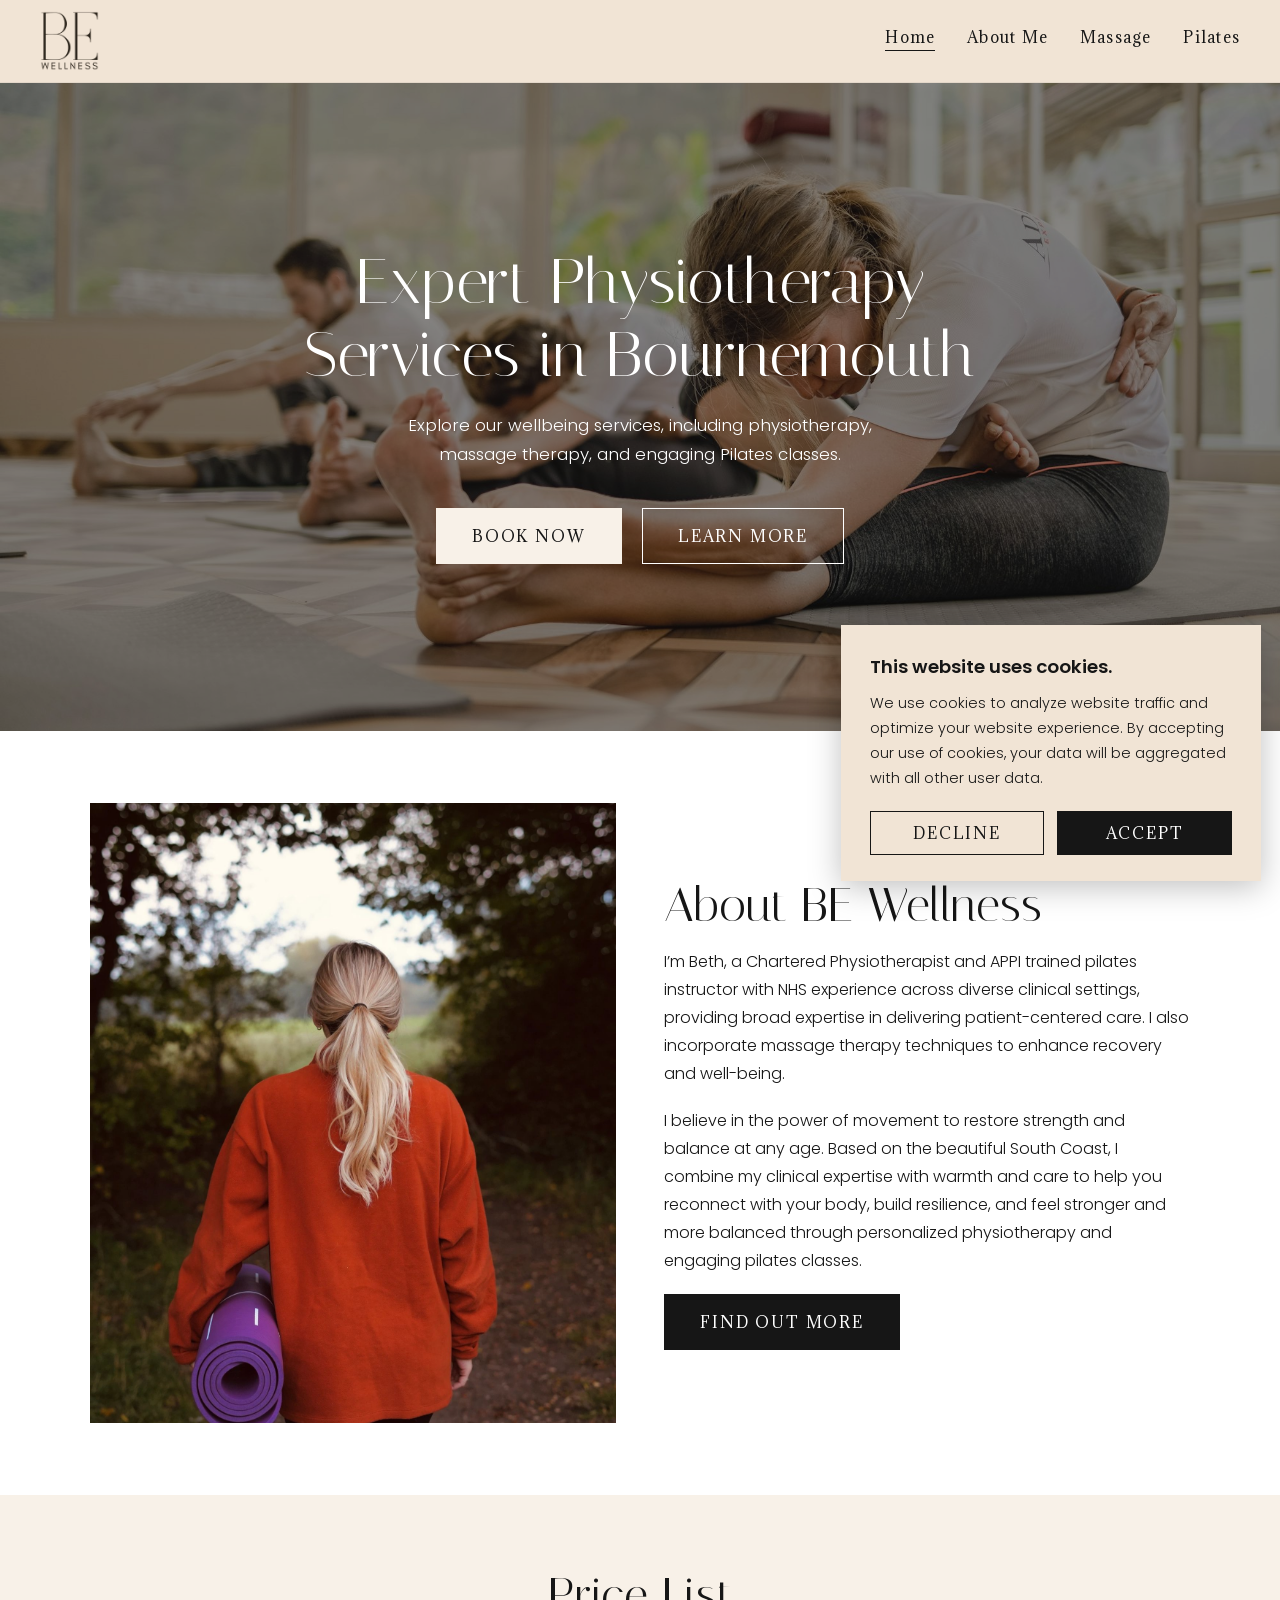
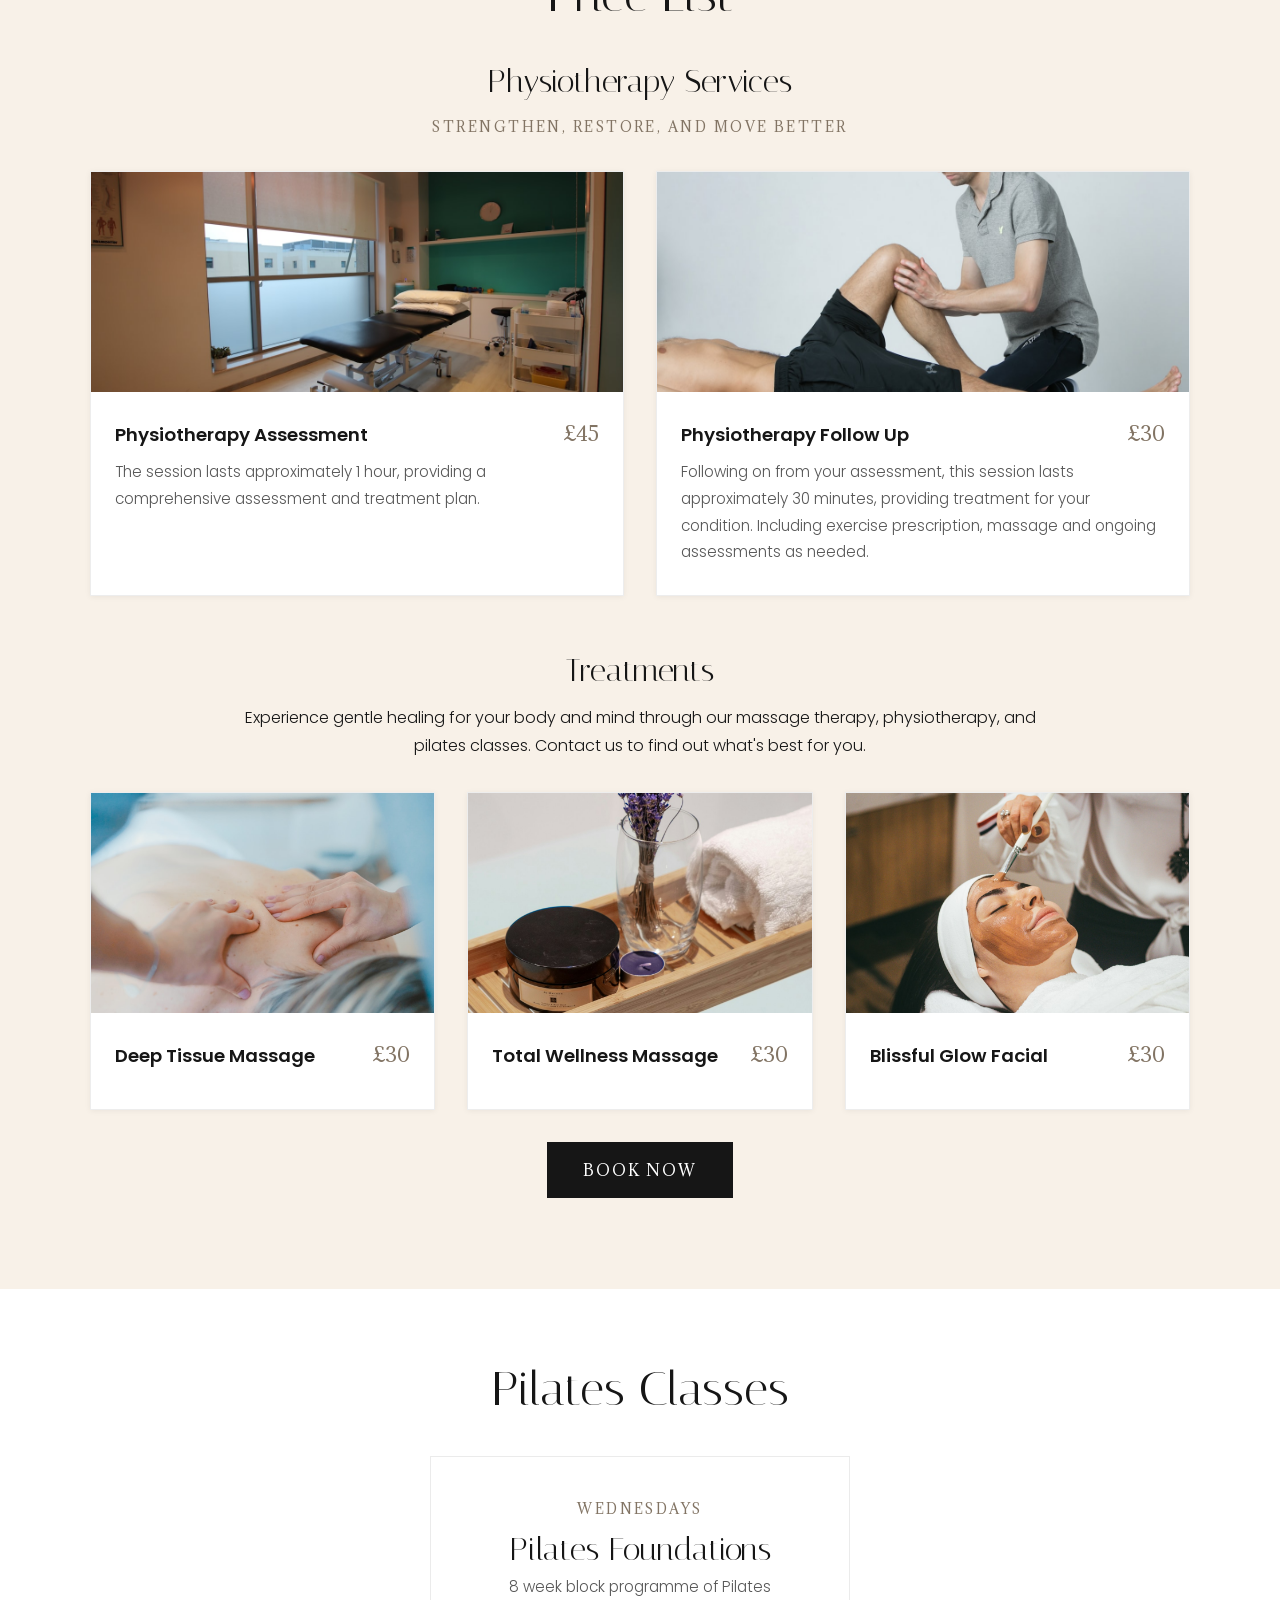
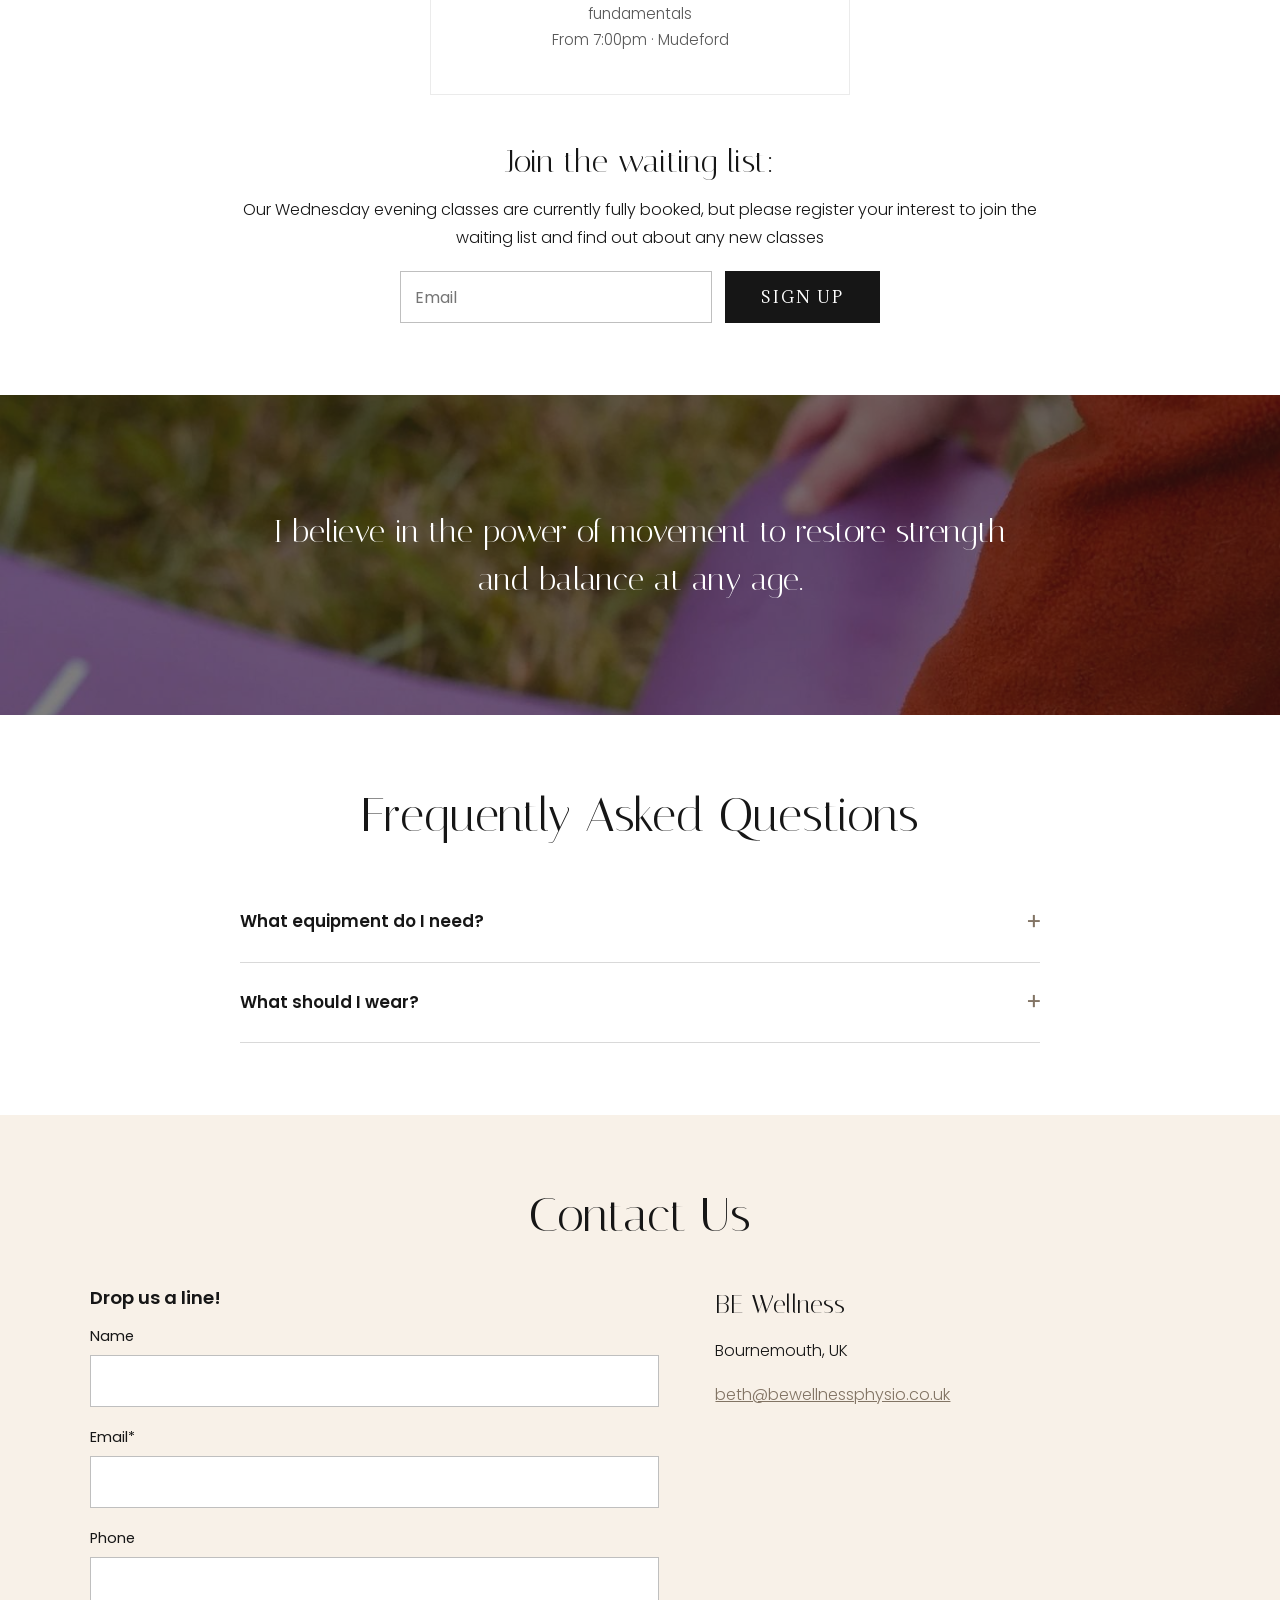
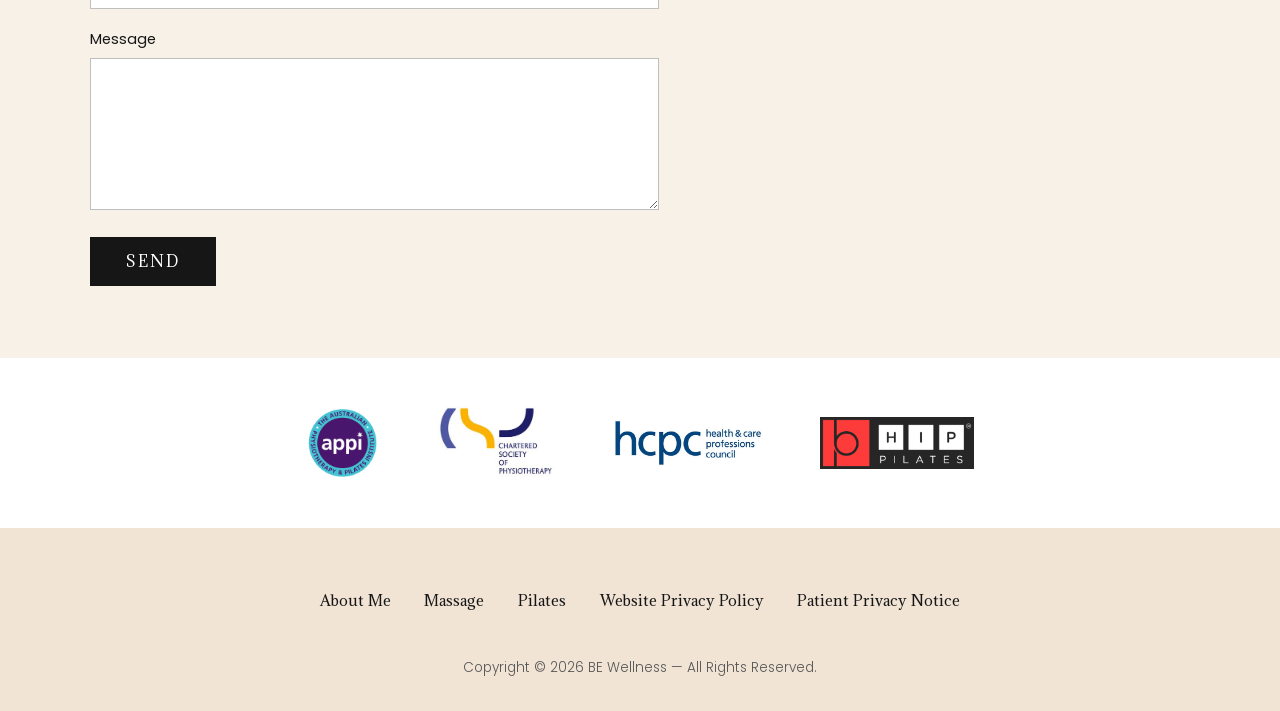
<file: index.html>
<!DOCTYPE html>
<html lang="en-GB">
<head>
  <meta charset="utf-8">
  <meta name="viewport" content="width=device-width, initial-scale=1">
  <title>Expert Physiotherapy Services in Bournemouth | BE Wellness</title>
  <meta name="description" content="Expert physiotherapy services, massage therapy, and pilates classes for holistic wellness in Bournemouth. Book your appointment today!">
  <link rel="canonical" href="https://bewellnessphysio.co.uk/">
  <meta property="og:title" content="Expert Physiotherapy Services in Bournemouth | BE Wellness">
  <meta property="og:description" content="Physiotherapy, massage therapy and physio-led Pilates classes in Bournemouth.">
  <meta property="og:type" content="website">
  <meta property="og:url" content="https://bewellnessphysio.co.uk/">
  <meta property="og:image" content="https://bewellnessphysio.co.uk/assets/images/hero-pilates.jpg">
  <meta property="og:site_name" content="BE Wellness">
  <meta property="og:locale" content="en_GB">
  <meta name="twitter:card" content="summary_large_image">
  <link rel="icon" href="/favicon.ico">
  <link rel="stylesheet" href="/css/style.css">
  <script type="application/ld+json">
  {
    "@context": "https://schema.org",
    "@type": "Physiotherapy",
    "name": "BE Wellness",
    "alternateName": "Be Wellness Physio",
    "description": "Expert physiotherapy, massage therapy and physio-led Pilates classes in Bournemouth.",
    "url": "https://bewellnessphysio.co.uk/",
    "email": "beth@bewellnessphysio.co.uk",
    "image": "https://bewellnessphysio.co.uk/assets/images/hero-pilates.jpg",
    "logo": "https://bewellnessphysio.co.uk/assets/images/be-wellness-logo.png",
    "priceRange": "£30-£45",
    "address": {
      "@type": "PostalAddress",
      "addressLocality": "Bournemouth",
      "addressCountry": "GB"
    },
    "areaServed": ["Bournemouth", "Mudeford", "Christchurch", "Dorset"],
    "founder": {
      "@type": "Person",
      "name": "Beth",
      "jobTitle": "Chartered Physiotherapist"
    },
    "makesOffer": [
      {"@type": "Offer", "itemOffered": {"@type": "Service", "name": "Physiotherapy Assessment", "description": "Approximately 1 hour comprehensive assessment and treatment plan."}, "price": "45", "priceCurrency": "GBP"},
      {"@type": "Offer", "itemOffered": {"@type": "Service", "name": "Physiotherapy Follow Up", "description": "Approximately 30 minute follow-up treatment session."}, "price": "30", "priceCurrency": "GBP"},
      {"@type": "Offer", "itemOffered": {"@type": "Service", "name": "Deep Tissue Massage"}, "price": "30", "priceCurrency": "GBP"},
      {"@type": "Offer", "itemOffered": {"@type": "Service", "name": "Total Wellness Massage"}, "price": "30", "priceCurrency": "GBP"},
      {"@type": "Offer", "itemOffered": {"@type": "Service", "name": "Blissful Glow Facial"}, "price": "30", "priceCurrency": "GBP"}
    ]
  }
  </script>
  <script type="application/ld+json">
  {
    "@context": "https://schema.org",
    "@type": "FAQPage",
    "mainEntity": [
      {
        "@type": "Question",
        "name": "What equipment do I need?",
        "acceptedAnswer": {"@type": "Answer", "text": "For Pilates sessions, please bring your own mat, a drink, and anything else that helps you feel comfortable (like a towel or small cushion). For physiotherapy appointments, no equipment is needed — just wear suitable clothing, and everything else will be provided for you."}
      },
      {
        "@type": "Question",
        "name": "What should I wear?",
        "acceptedAnswer": {"@type": "Answer", "text": "For Pilates, wear whatever you feel comfortable moving in. Clothing that's not too loose is helpful, as it allows your instructor to see your alignment. For physiotherapy appointments, you may be asked to wear shorts or a strappy top, depending on the area being assessed or treated."}
      }
    ]
  }
  </script>
</head>
<body>

<header class="site-header">
  <div class="header-inner">
    <a class="logo" href="/" aria-label="BE Wellness home">
      <img src="/assets/images/be-wellness-logo-dark.png" alt="BE Wellness" width="68" height="69">
    </a>
    <button class="nav-toggle" aria-label="Menu" aria-expanded="false">
      <span></span><span></span><span></span>
    </button>
    <nav class="main-nav" aria-label="Main navigation">
      <ul>
        <li><a href="/" aria-current="page">Home</a></li>
        <li><a href="/about-me/">About Me</a></li>
        <li><a href="/massage/">Massage</a></li>
        <li><a href="/pilates/">Pilates</a></li>
      </ul>
    </nav>
  </div>
</header>

<main>

  <!-- Hero -->
  <section class="hero">
    <img class="hero-bg" src="/assets/images/hero-pilates.jpg" alt="Small group mat Pilates class in a warm, sunlit studio" fetchpriority="high">
    <div>
      <h1>Expert Physiotherapy Services in&nbsp;Bournemouth</h1>
      <p>Explore our wellbeing services, including physiotherapy, massage therapy, and engaging Pilates classes.</p>
      <a class="btn btn-solid-light" href="https://cal.eu/bewellness" target="_blank" rel="noopener">Book Now</a>
      <a class="btn btn-on-image" href="#about">Learn More</a>
    </div>
  </section>

  <!-- About -->
  <section class="section" id="about">
    <div class="container split">
      <img src="/assets/images/beth-home.jpg" alt="Beth, Chartered Physiotherapist at BE Wellness">
      <div>
        <h2>About BE Wellness</h2>
        <p>I’m Beth, a Chartered Physiotherapist and APPI trained pilates instructor with NHS experience across diverse clinical settings, providing broad expertise in delivering patient-centered care. I also incorporate massage therapy techniques to enhance recovery and well-being.</p>
        <p>I believe in the power of movement to restore strength and balance at any age. Based on the beautiful South Coast, I combine my clinical expertise with warmth and care to help you reconnect with your body, build resilience, and feel stronger and more balanced through personalized physiotherapy and engaging pilates classes.</p>
        <a class="btn btn-dark" href="/about-me/">Find out More</a>
      </div>
    </div>
  </section>

  <!-- Price list -->
  <section class="section section-cream" id="prices">
    <div class="container">
      <h2 class="section-title">Price List</h2>

      <h3 class="center">Physiotherapy Services</h3>
      <p class="center eyebrow">Strengthen, restore, and move better</p>
      <div class="cards mt-2">
        <article class="card">
          <img src="/assets/images/physio-room.jpg" alt="Bright, clean therapy room with treatment table" loading="lazy">
          <div class="card-body">
            <div class="price-row"><h4>Physiotherapy Assessment</h4><span class="price">£45</span></div>
            <p>The session lasts approximately 1 hour, providing a comprehensive assessment and treatment plan.</p>
          </div>
        </article>
        <article class="card">
          <img src="/assets/images/physio-knee.jpg" alt="Physiotherapist assessing a patient's knee" loading="lazy">
          <div class="card-body">
            <div class="price-row"><h4>Physiotherapy Follow Up</h4><span class="price">£30</span></div>
            <p>Following on from your assessment, this session lasts approximately 30 minutes, providing treatment for your condition. Including exercise prescription, massage and ongoing assessments as needed.</p>
          </div>
        </article>
      </div>

      <h3 class="center" style="margin-top:3.5rem;">Treatments</h3>
      <p class="center narrow">Experience gentle healing for your body and mind through our massage therapy, physiotherapy, and pilates classes. Contact us to find out what's best for you.</p>
      <div class="cards mt-2">
        <article class="card">
          <img src="/assets/images/massage-deep-tissue.jpg" alt="Deep tissue back massage with focused hand pressure" loading="lazy">
          <div class="card-body">
            <div class="price-row"><h4>Deep Tissue Massage</h4><span class="price">£30</span></div>
          </div>
        </article>
        <article class="card">
          <img src="/assets/images/spa-towel.jpg" alt="Spa tray with lavender, candle and rolled towel" loading="lazy">
          <div class="card-body">
            <div class="price-row"><h4>Total Wellness Massage</h4><span class="price">£30</span></div>
          </div>
        </article>
        <article class="card">
          <img src="/assets/images/facial.jpg" alt="Relaxing facial treatment" loading="lazy">
          <div class="card-body">
            <div class="price-row"><h4>Blissful Glow Facial</h4><span class="price">£30</span></div>
          </div>
        </article>
      </div>

      <p class="center mt-2">
        <a class="btn btn-dark" href="https://cal.eu/bewellness" target="_blank" rel="noopener">Book Now</a>
      </p>
    </div>
  </section>

  <!-- Pilates classes -->
  <section class="section" id="classes">
    <div class="container">
      <h2 class="section-title">Pilates Classes</h2>
      <div class="event-card">
        <p class="eyebrow">Wednesdays</p>
        <h3>Pilates Foundations</h3>
        <p class="meta">8 week block programme of Pilates fundamentals</p>
        <p class="meta">From 7:00pm &middot; Mudeford</p>
      </div>

      <div class="center" style="margin-top:3rem;">
        <h3>Join the waiting list:</h3>
        <p class="narrow">Our Wednesday evening classes are currently fully booked, but please register your interest to join the waiting list and find out about any new classes</p>
        <form class="inline-form" name="waiting-list" method="POST" action="/thanks/" data-netlify="true" netlify-honeypot="bot-field">
          <input type="hidden" name="form-name" value="waiting-list">
          <p hidden><label>Don’t fill this out: <input name="bot-field"></label></p>
          <input type="email" name="email" placeholder="Email" aria-label="Email" required>
          <button class="btn btn-dark" type="submit">Sign up</button>
        </form>
      </div>
    </div>
  </section>

  <!-- Quote banner -->
  <section class="quote-banner">
    <img src="/assets/images/beth-portrait.jpg" alt="" loading="lazy">
    <blockquote>I believe in the power of movement to restore strength and balance at any age.</blockquote>
  </section>

  <!-- FAQ -->
  <section class="section" id="faq">
    <div class="narrow faq">
      <h2 class="section-title">Frequently Asked Questions</h2>
      <details>
        <summary>What equipment do I need?</summary>
        <p>For Pilates sessions, please bring your own mat, a drink, and anything else that helps you feel comfortable (like a towel or small cushion).</p>
        <p>For physiotherapy appointments, no equipment is needed — just wear suitable clothing, and everything else will be provided for you. If anything specific is required, this will be discussed with you in advance.</p>
      </details>
      <details>
        <summary>What should I wear?</summary>
        <p>For Pilates, wear whatever you feel comfortable moving in. Clothing that’s not too loose is helpful, as it allows your instructor to see your alignment and offer effective guidance.</p>
        <p>For physiotherapy appointments, you may be asked to wear shorts or a strappy top, depending on the area being assessed or treated, to help observe movement and muscle function clearly.</p>
        <p>Your comfort is always a priority, feel free to ask if you’re unsure what’s best to wear.</p>
      </details>
    </div>
  </section>

  <!--
    Testimonials: the old GoDaddy site loaded client reviews from GoDaddy's
    reviews service, which can't be exported. Paste real client quotes below
    and remove this comment to re-enable the section.

  <section class="section section-cream" id="testimonials">
    <div class="container center">
      <h2 class="section-title">A little love from our clients...</h2>
      <blockquote>“Quote here” — Client name</blockquote>
    </div>
  </section>
  -->

  <!-- Contact -->
  <section class="section section-cream" id="contact">
    <div class="container">
      <h2 class="section-title">Contact Us</h2>
      <div class="contact-grid">
        <div>
          <h4>Drop us a line!</h4>
          <form name="contact" method="POST" action="/thanks/" data-netlify="true" netlify-honeypot="bot-field">
            <input type="hidden" name="form-name" value="contact">
            <p hidden><label>Don’t fill this out: <input name="bot-field"></label></p>
            <label for="c-name">Name</label>
            <input id="c-name" type="text" name="name" autocomplete="name">
            <label for="c-email">Email*</label>
            <input id="c-email" type="email" name="email" autocomplete="email" required>
            <label for="c-phone">Phone</label>
            <input id="c-phone" type="tel" name="phone" autocomplete="tel">
            <label for="c-message">Message</label>
            <textarea id="c-message" name="message" rows="5"></textarea>
            <button class="btn btn-dark" type="submit">Send</button>
          </form>
        </div>
        <div class="contact-info">
          <h4>BE Wellness</h4>
          <p>Bournemouth, UK</p>
          <p><a href="mailto:beth@bewellnessphysio.co.uk">beth@bewellnessphysio.co.uk</a></p>
        </div>
      </div>
    </div>
  </section>

  <!-- Accreditations -->
  <div class="logo-strip">
    <img src="/assets/images/appi-logo.png" alt="APPI — The Australian Physiotherapy &amp; Pilates Institute" loading="lazy">
    <img src="/assets/images/csp-logo.png" alt="Chartered Society of Physiotherapy" loading="lazy">
    <img src="/assets/images/hcpc-logo-trim.png" alt="Health &amp; Care Professions Council (HCPC) registered" loading="lazy">
    <img src="/assets/images/hip-pilates-logo.png" alt="HIP Pilates" loading="lazy">
  </div>

</main>

<footer class="site-footer">
  <div class="container">
    <nav aria-label="Footer">
      <ul>
        <li><a href="/about-me/">About Me</a></li>
        <li><a href="/massage/">Massage</a></li>
        <li><a href="/pilates/">Pilates</a></li>
        <li><a href="/website-privacy-policy/">Website Privacy Policy</a></li>
        <li><a href="/patient-privacy-notice/">Patient Privacy Notice</a></li>
      </ul>
    </nav>
    <p class="copyright">Copyright © 2026 BE Wellness — All Rights Reserved.</p>
  </div>
</footer>

<script src="/js/main.js"></script>
<script src="/js/consent.js" defer></script>
</body>
</html>
</file>
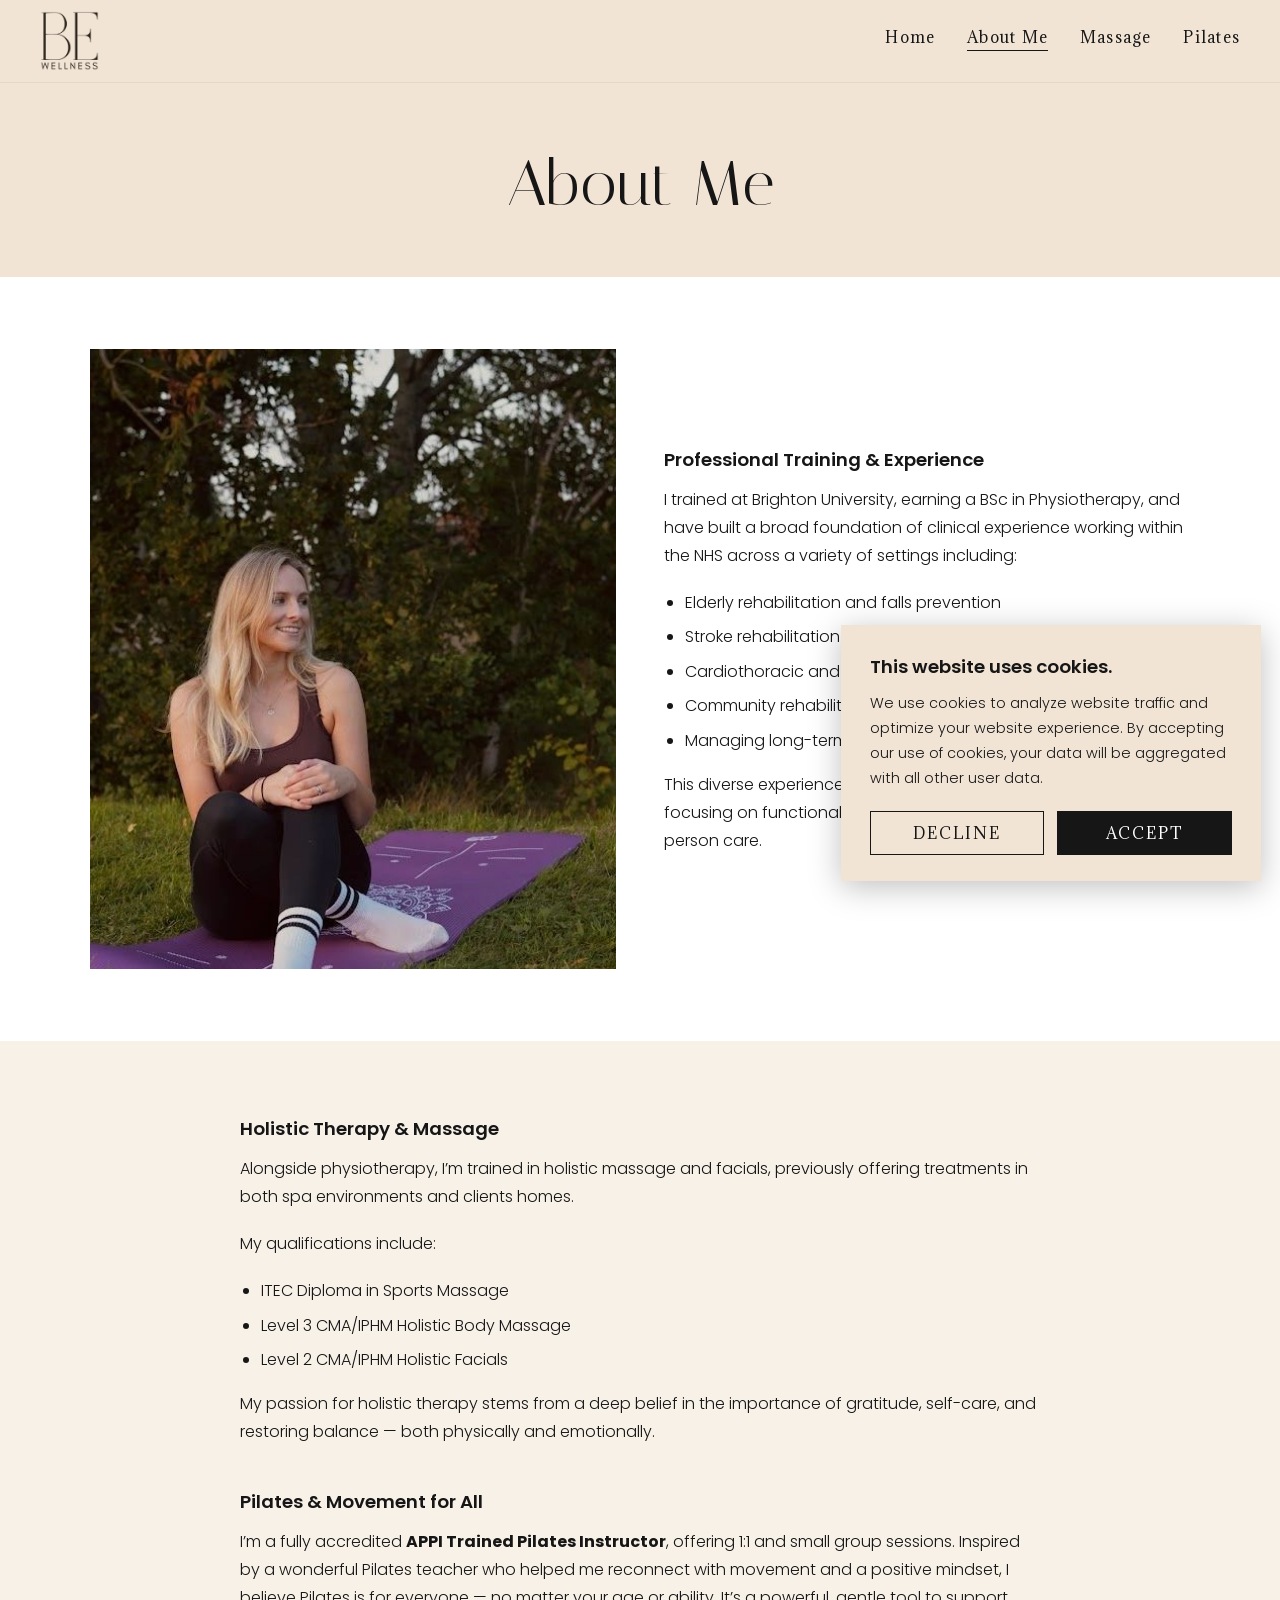
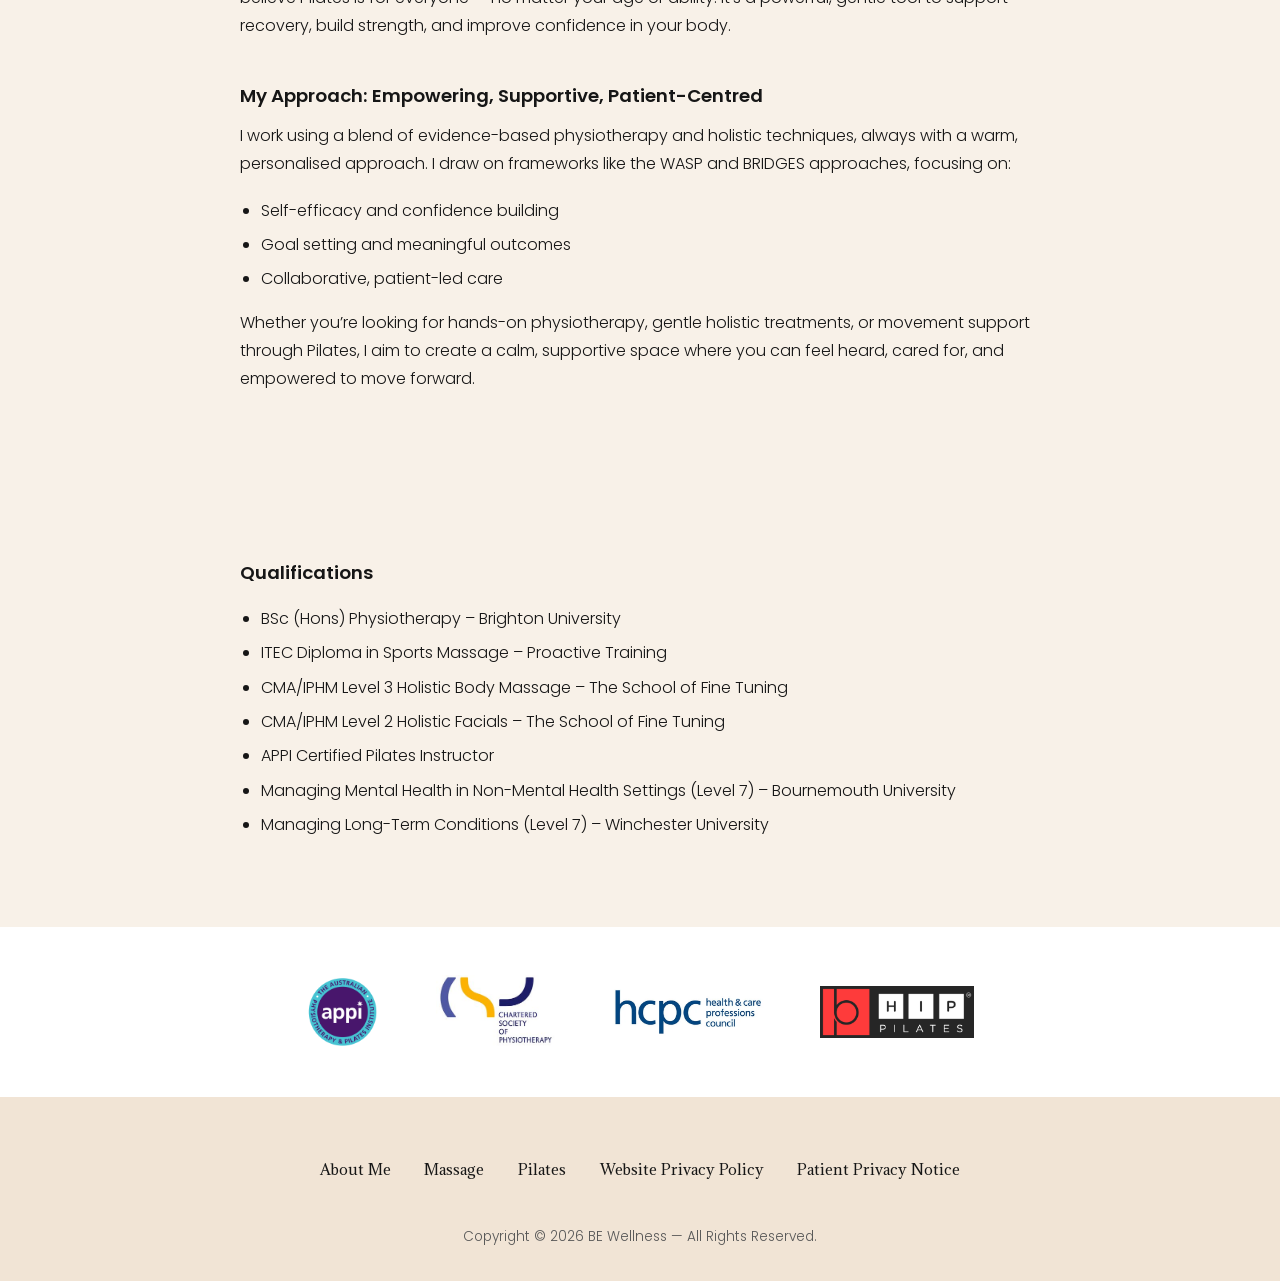
<file: about-me/index.html>
<!DOCTYPE html>
<html lang="en-GB">
<head>
  <meta charset="utf-8">
  <meta name="viewport" content="width=device-width, initial-scale=1">
  <title>About Me | BE Wellness</title>
  <meta name="description" content="Meet Beth — Chartered Physiotherapist, holistic massage therapist and APPI trained Pilates instructor based in Bournemouth.">
  <link rel="canonical" href="https://bewellnessphysio.co.uk/about-me">
  <meta property="og:title" content="About Me | BE Wellness">
  <meta property="og:description" content="Meet Beth — Chartered Physiotherapist, holistic massage therapist and APPI trained Pilates instructor based in Bournemouth.">
  <meta property="og:type" content="website">
  <meta property="og:url" content="https://bewellnessphysio.co.uk/about-me">
  <meta property="og:site_name" content="BE Wellness">
  <meta property="og:locale" content="en_GB">
  <meta property="og:image" content="https://bewellnessphysio.co.uk/assets/images/beth-about.jpg">
  <meta name="twitter:card" content="summary_large_image">
  <link rel="icon" href="/favicon.ico">
  <link rel="stylesheet" href="/css/style.css">
</head>
<body>

<header class="site-header">
  <div class="header-inner">
    <a class="logo" href="/" aria-label="BE Wellness home">
      <img src="/assets/images/be-wellness-logo-dark.png" alt="BE Wellness" width="68" height="69">
    </a>
    <button class="nav-toggle" aria-label="Menu" aria-expanded="false">
      <span></span><span></span><span></span>
    </button>
    <nav class="main-nav" aria-label="Main navigation">
      <ul>
        <li><a href="/">Home</a></li>
        <li><a href="/about-me/" aria-current="page">About Me</a></li>
        <li><a href="/massage/">Massage</a></li>
        <li><a href="/pilates/">Pilates</a></li>
      </ul>
    </nav>
  </div>
</header>

<main>

  <section class="page-hero">
    <h1>About Me</h1>
  </section>

  <section class="section">
    <div class="container split">
      <img src="/assets/images/beth-about.jpg" alt="Beth, founder of BE Wellness">
      <div>
        <h4>Professional Training &amp; Experience</h4>
        <p>I trained at Brighton University, earning a BSc in Physiotherapy, and have built a broad foundation of clinical experience working within the NHS across a variety of settings including:</p>
        <ul>
          <li>Elderly rehabilitation and falls prevention</li>
          <li>Stroke rehabilitation</li>
          <li>Cardiothoracic and respiratory care</li>
          <li>Community rehabilitation</li>
          <li>Managing long-term conditions and complex care needs</li>
        </ul>
        <p>This diverse experience has shaped my patient-centred approach, focusing on functional recovery, empowerment, and whole-person care.</p>
      </div>
    </div>
  </section>

  <section class="section section-cream">
    <div class="narrow">
      <h4>Holistic Therapy &amp; Massage</h4>
      <p>Alongside physiotherapy, I’m trained in holistic massage and facials, previously offering treatments in both spa environments and clients homes.</p>
      <p>My qualifications include:</p>
      <ul>
        <li>ITEC Diploma in Sports Massage</li>
        <li>Level 3 CMA/IPHM Holistic Body Massage</li>
        <li>Level 2 CMA/IPHM Holistic Facials</li>
      </ul>
      <p>My passion for holistic therapy stems from a deep belief in the importance of gratitude, self-care, and restoring balance — both physically and emotionally.</p>

      <h4 style="margin-top:2.5rem;">Pilates &amp; Movement for All</h4>
      <p>I’m a fully accredited <strong>APPI Trained Pilates Instructor</strong>, offering 1:1 and small group sessions. Inspired by a wonderful Pilates teacher who helped me reconnect with movement and a positive mindset, I believe Pilates is for everyone — no matter your age or ability. It’s a powerful, gentle tool to support recovery, build strength, and improve confidence in your body.</p>

      <h4 style="margin-top:2.5rem;">My Approach: Empowering, Supportive, Patient-Centred</h4>
      <p>I work using a blend of evidence-based physiotherapy and holistic techniques, always with a warm, personalised approach. I draw on frameworks like the WASP and BRIDGES approaches, focusing on:</p>
      <ul>
        <li>Self-efficacy and confidence building</li>
        <li>Goal setting and meaningful outcomes</li>
        <li>Collaborative, patient-led care</li>
      </ul>
      <p>Whether you’re looking for hands-on physiotherapy, gentle holistic treatments, or movement support through Pilates, I aim to create a calm, supportive space where you can feel heard, cared for, and empowered to move forward.</p>
    </div>
  </section>

  <section class="section section-cream">
    <div class="narrow">
      <h4>Qualifications</h4>
      <ul>
        <li>BSc (Hons) Physiotherapy – Brighton University</li>
        <li>ITEC Diploma in Sports Massage – Proactive Training</li>
        <li>CMA/IPHM Level 3 Holistic Body Massage – The School of Fine Tuning</li>
        <li>CMA/IPHM Level 2 Holistic Facials – The School of Fine Tuning</li>
        <li>APPI Certified Pilates Instructor</li>
        <li>Managing Mental Health in Non-Mental Health Settings (Level 7) – Bournemouth University</li>
        <li>Managing Long-Term Conditions (Level 7) – Winchester University</li>
      </ul>
    </div>
  </section>

  <div class="logo-strip">
    <img src="/assets/images/appi-logo.png" alt="APPI — The Australian Physiotherapy &amp; Pilates Institute" loading="lazy">
    <img src="/assets/images/csp-logo.png" alt="Chartered Society of Physiotherapy" loading="lazy">
    <img src="/assets/images/hcpc-logo-trim.png" alt="Health &amp; Care Professions Council (HCPC) registered" loading="lazy">
    <img src="/assets/images/hip-pilates-logo.png" alt="HIP Pilates" loading="lazy">
  </div>

</main>

<footer class="site-footer">
  <div class="container">
    <nav aria-label="Footer">
      <ul>
        <li><a href="/about-me/">About Me</a></li>
        <li><a href="/massage/">Massage</a></li>
        <li><a href="/pilates/">Pilates</a></li>
        <li><a href="/website-privacy-policy/">Website Privacy Policy</a></li>
        <li><a href="/patient-privacy-notice/">Patient Privacy Notice</a></li>
      </ul>
    </nav>
    <p class="copyright">Copyright © 2026 BE Wellness — All Rights Reserved.</p>
  </div>
</footer>

<script src="/js/main.js"></script>
<script src="/js/consent.js" defer></script>
</body>
</html>
</file>
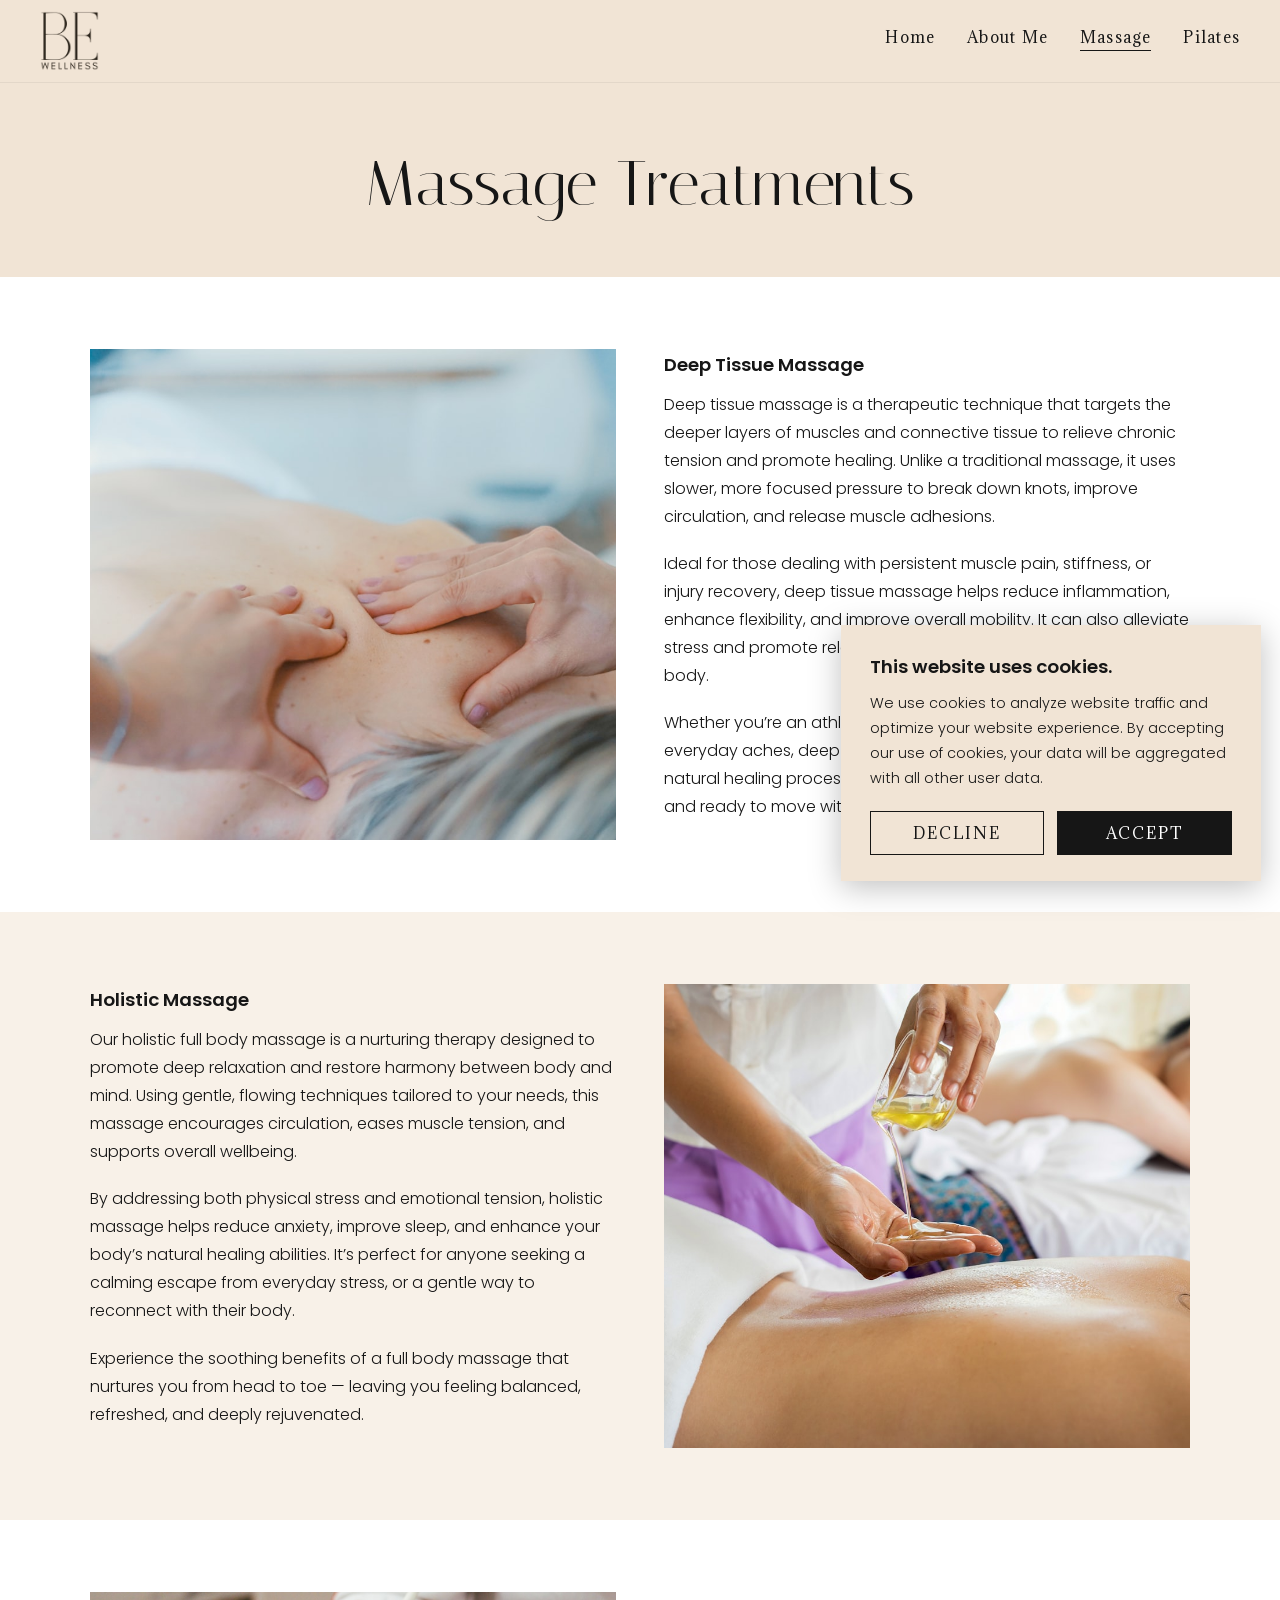
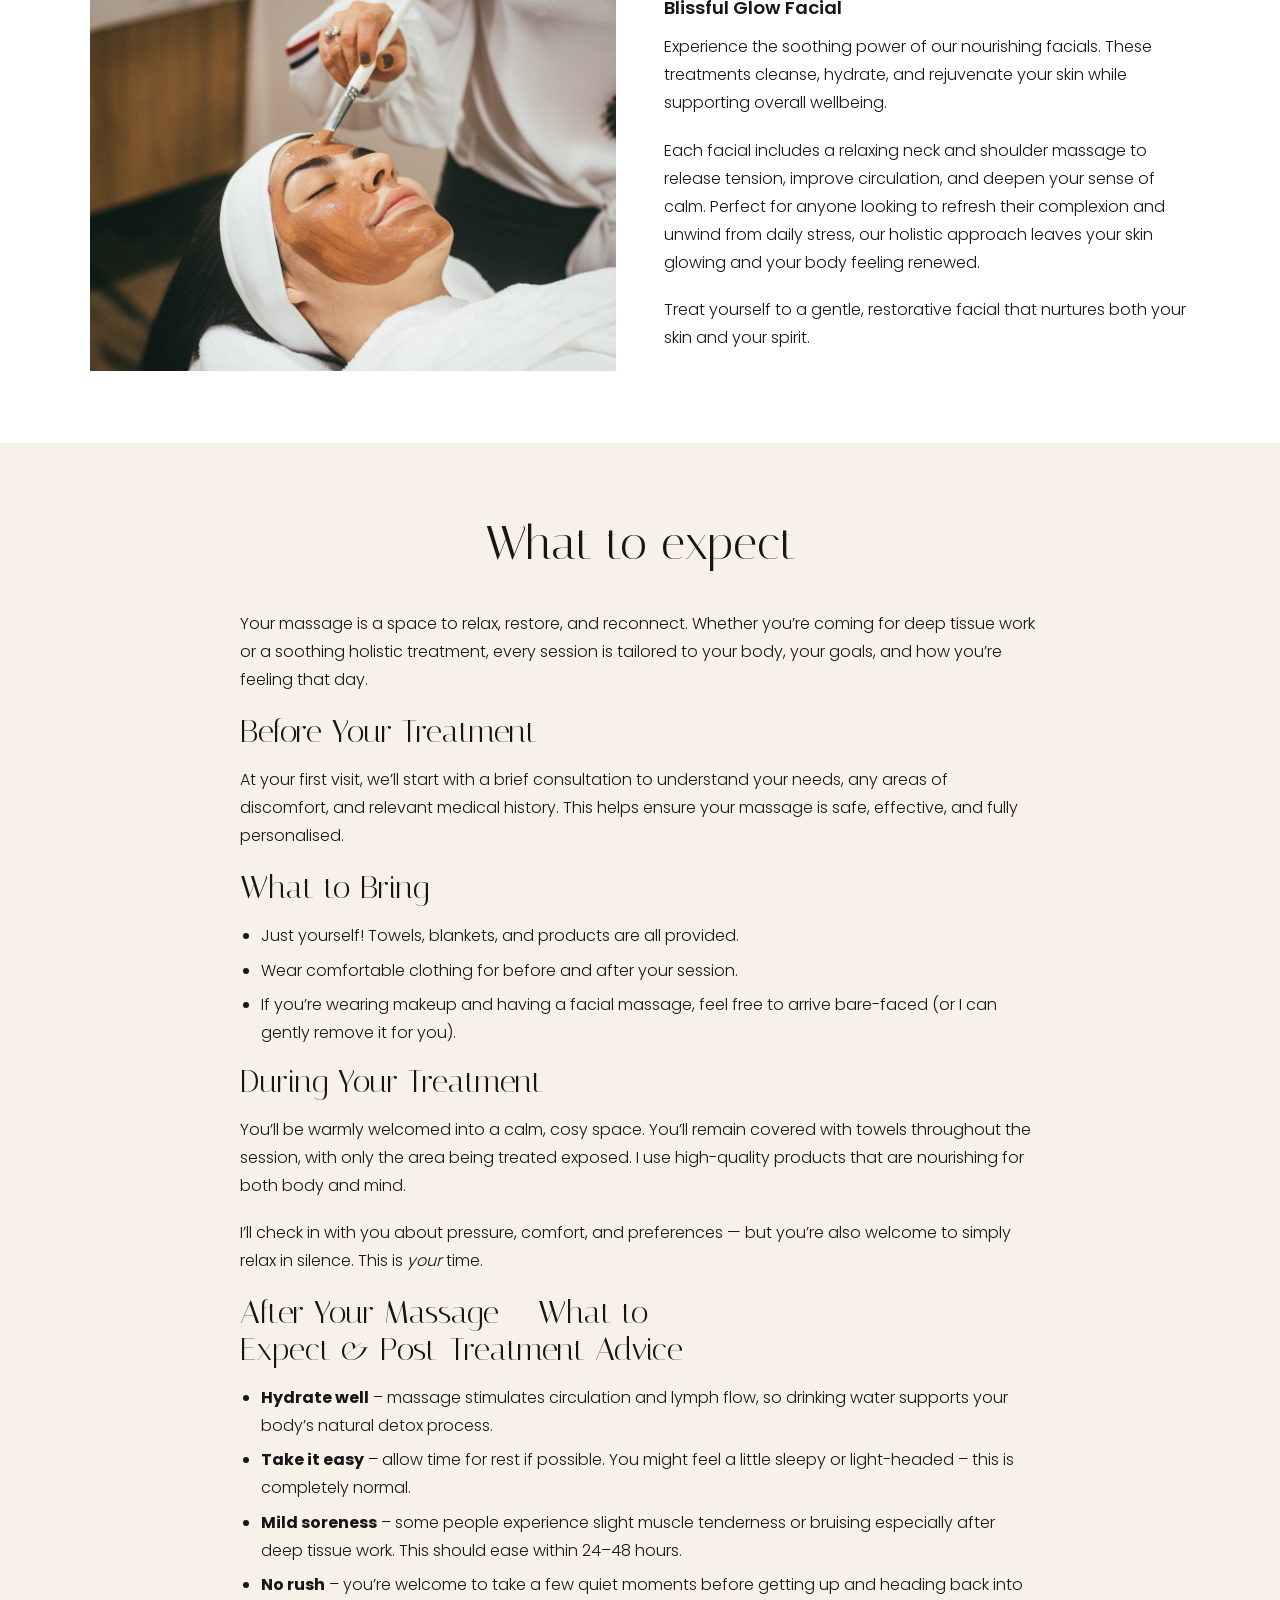
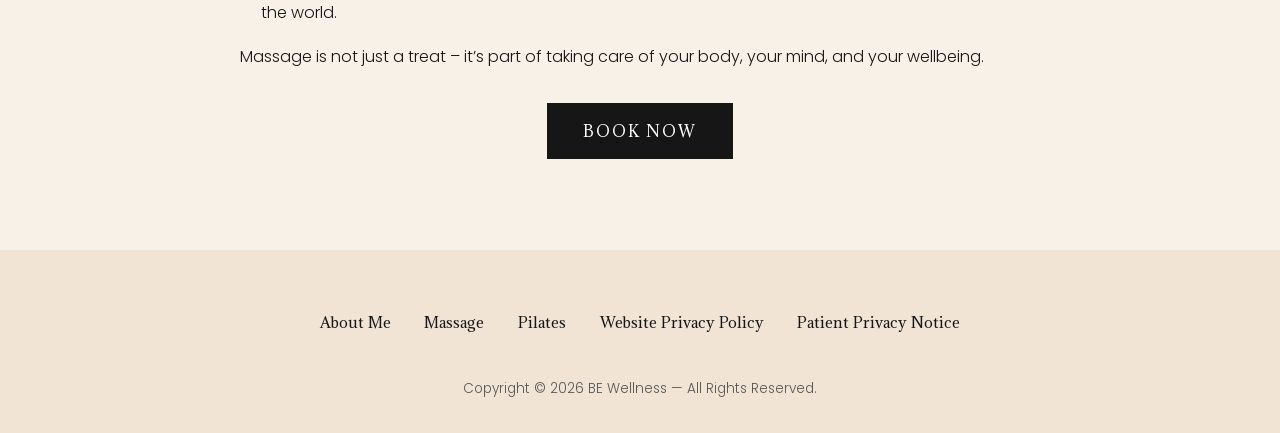
<file: massage/index.html>
<!DOCTYPE html>
<html lang="en-GB">
<head>
  <meta charset="utf-8">
  <meta name="viewport" content="width=device-width, initial-scale=1">
  <title>Massage | BE Wellness</title>
  <meta name="description" content="Deep tissue massage, holistic massage and Blissful Glow facials in Bournemouth.">
  <link rel="canonical" href="https://bewellnessphysio.co.uk/massage">
  <meta property="og:title" content="Massage | BE Wellness">
  <meta property="og:description" content="Deep tissue massage, holistic massage and Blissful Glow facials in Bournemouth.">
  <meta property="og:type" content="website">
  <meta property="og:url" content="https://bewellnessphysio.co.uk/massage">
  <meta property="og:site_name" content="BE Wellness">
  <meta property="og:locale" content="en_GB">
  <meta property="og:image" content="https://bewellnessphysio.co.uk/assets/images/massage-deep-tissue.jpg">
  <meta name="twitter:card" content="summary_large_image">
  <link rel="icon" href="/favicon.ico">
  <link rel="stylesheet" href="/css/style.css">
</head>
<body>

<header class="site-header">
  <div class="header-inner">
    <a class="logo" href="/" aria-label="BE Wellness home">
      <img src="/assets/images/be-wellness-logo-dark.png" alt="BE Wellness" width="68" height="69">
    </a>
    <button class="nav-toggle" aria-label="Menu" aria-expanded="false">
      <span></span><span></span><span></span>
    </button>
    <nav class="main-nav" aria-label="Main navigation">
      <ul>
        <li><a href="/">Home</a></li>
        <li><a href="/about-me/">About Me</a></li>
        <li><a href="/massage/" aria-current="page">Massage</a></li>
        <li><a href="/pilates/">Pilates</a></li>
      </ul>
    </nav>
  </div>
</header>

<main>

  <section class="page-hero">
    <h1>Massage Treatments</h1>
  </section>

  <section class="section">
    <div class="container split">
      <img src="/assets/images/massage-deep-tissue.jpg" alt="Deep tissue massage — focused pressure on the upper back">
      <div>
        <h4>Deep Tissue Massage</h4>
        <p>Deep tissue massage is a therapeutic technique that targets the deeper layers of muscles and connective tissue to relieve chronic tension and promote healing. Unlike a traditional massage, it uses slower, more focused pressure to break down knots, improve circulation, and release muscle adhesions.</p>
        <p>Ideal for those dealing with persistent muscle pain, stiffness, or injury recovery, deep tissue massage helps reduce inflammation, enhance flexibility, and improve overall mobility. It can also alleviate stress and promote relaxation by releasing built-up tension in the body.</p>
        <p>Whether you’re an athlete, desk-worker, or simply seeking relief from everyday aches, deep tissue massage supports your body’s natural healing process and leaves you feeling restored, renewed, and ready to move with ease.</p>
      </div>
    </div>
  </section>

  <section class="section section-cream">
    <div class="container split">
      <div>
        <h4>Holistic Massage</h4>
        <p>Our holistic full body massage is a nurturing therapy designed to promote deep relaxation and restore harmony between body and mind. Using gentle, flowing techniques tailored to your needs, this massage encourages circulation, eases muscle tension, and supports overall wellbeing.</p>
        <p>By addressing both physical stress and emotional tension, holistic massage helps reduce anxiety, improve sleep, and enhance your body’s natural healing abilities. It’s perfect for anyone seeking a calming escape from everyday stress, or a gentle way to reconnect with their body.</p>
        <p>Experience the soothing benefits of a full body massage that nurtures you from head to toe — leaving you feeling balanced, refreshed, and deeply rejuvenated.</p>
      </div>
      <img src="/assets/images/massage-oil.jpg" alt="Warm oil being poured for a holistic massage">
    </div>
  </section>

  <section class="section">
    <div class="container split">
      <img src="/assets/images/facial.jpg" alt="Blissful Glow facial treatment">
      <div>
        <h4>Blissful Glow Facial</h4>
        <p>Experience the soothing power of our nourishing facials. These treatments cleanse, hydrate, and rejuvenate your skin while supporting overall wellbeing.</p>
        <p>Each facial includes a relaxing neck and shoulder massage to release tension, improve circulation, and deepen your sense of calm. Perfect for anyone looking to refresh their complexion and unwind from daily stress, our holistic approach leaves your skin glowing and your body feeling renewed.</p>
        <p>Treat yourself to a gentle, restorative facial that nurtures both your skin and your spirit.</p>
      </div>
    </div>
  </section>

  <section class="section section-cream">
    <div class="narrow">
      <h2 class="section-title">What to expect</h2>
      <p>Your massage is a space to relax, restore, and reconnect. Whether you’re coming for deep tissue work or a soothing holistic treatment, every session is tailored to your body, your goals, and how you’re feeling that day.</p>

      <h3>Before Your Treatment</h3>
      <p>At your first visit, we’ll start with a brief consultation to understand your needs, any areas of discomfort, and relevant medical history. This helps ensure your massage is safe, effective, and fully personalised.</p>

      <h3>What to Bring</h3>
      <ul>
        <li>Just yourself! Towels, blankets, and products are all provided.</li>
        <li>Wear comfortable clothing for before and after your session.</li>
        <li>If you’re wearing makeup and having a facial massage, feel free to arrive bare-faced (or I can gently remove it for you).</li>
      </ul>

      <h3>During Your Treatment</h3>
      <p>You’ll be warmly welcomed into a calm, cosy space. You’ll remain covered with towels throughout the session, with only the area being treated exposed. I use high-quality products that are nourishing for both body and mind.</p>
      <p>I’ll check in with you about pressure, comfort, and preferences — but you’re also welcome to simply relax in silence. This is <em>your</em> time.</p>

      <h3>After Your Massage – What to Expect &amp; Post-Treatment Advice</h3>
      <ul>
        <li><strong>Hydrate well</strong> – massage stimulates circulation and lymph flow, so drinking water supports your body’s natural detox process.</li>
        <li><strong>Take it easy</strong> – allow time for rest if possible. You might feel a little sleepy or light-headed – this is completely normal.</li>
        <li><strong>Mild soreness</strong> – some people experience slight muscle tenderness or bruising especially after deep tissue work. This should ease within 24–48 hours.</li>
        <li><strong>No rush</strong> – you’re welcome to take a few quiet moments before getting up and heading back into the world.</li>
      </ul>
      <p>Massage is not just a treat – it’s part of taking care of your body, your mind, and your wellbeing.</p>

      <p class="center mt-2">
        <a class="btn btn-dark" href="https://cal.eu/bewellness" target="_blank" rel="noopener">Book Now</a>
      </p>
    </div>
  </section>

</main>

<footer class="site-footer">
  <div class="container">
    <nav aria-label="Footer">
      <ul>
        <li><a href="/about-me/">About Me</a></li>
        <li><a href="/massage/">Massage</a></li>
        <li><a href="/pilates/">Pilates</a></li>
        <li><a href="/website-privacy-policy/">Website Privacy Policy</a></li>
        <li><a href="/patient-privacy-notice/">Patient Privacy Notice</a></li>
      </ul>
    </nav>
    <p class="copyright">Copyright © 2026 BE Wellness — All Rights Reserved.</p>
  </div>
</footer>

<script src="/js/main.js"></script>
<script src="/js/consent.js" defer></script>
</body>
</html>
</file>
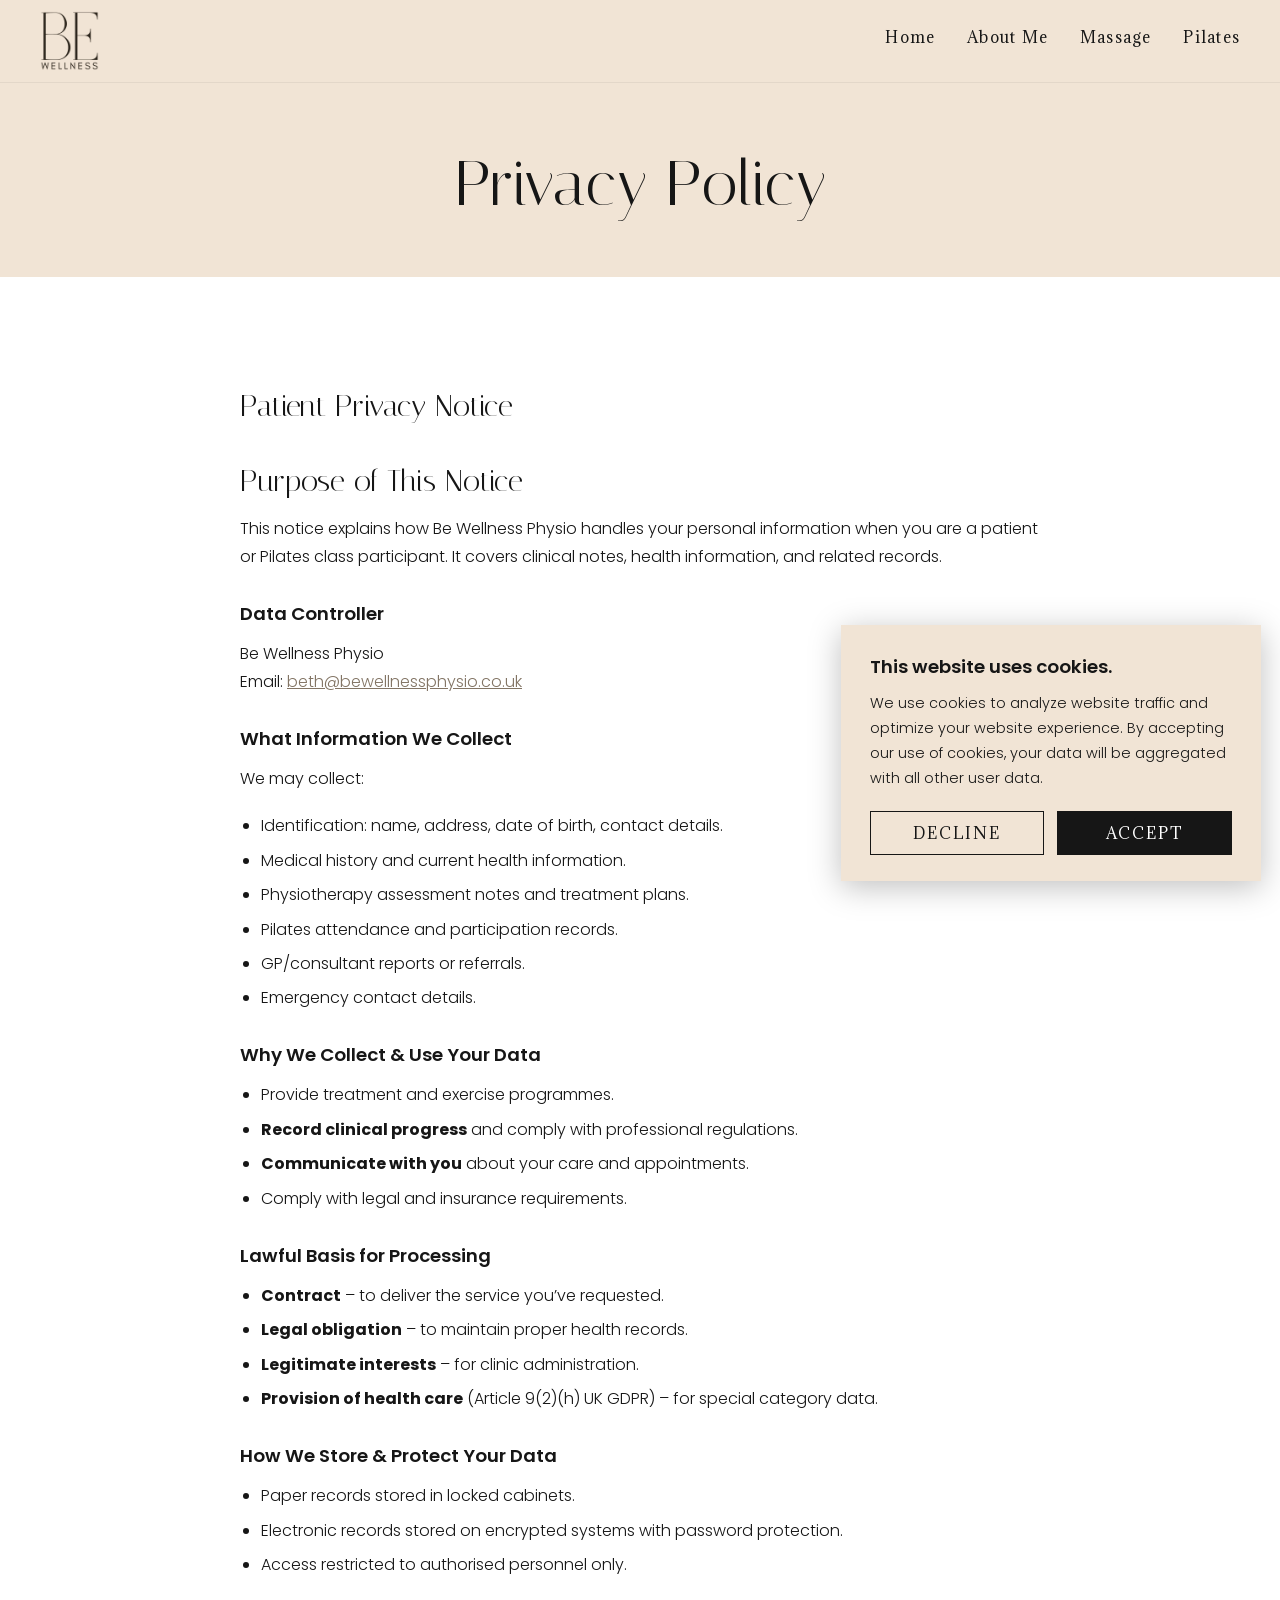
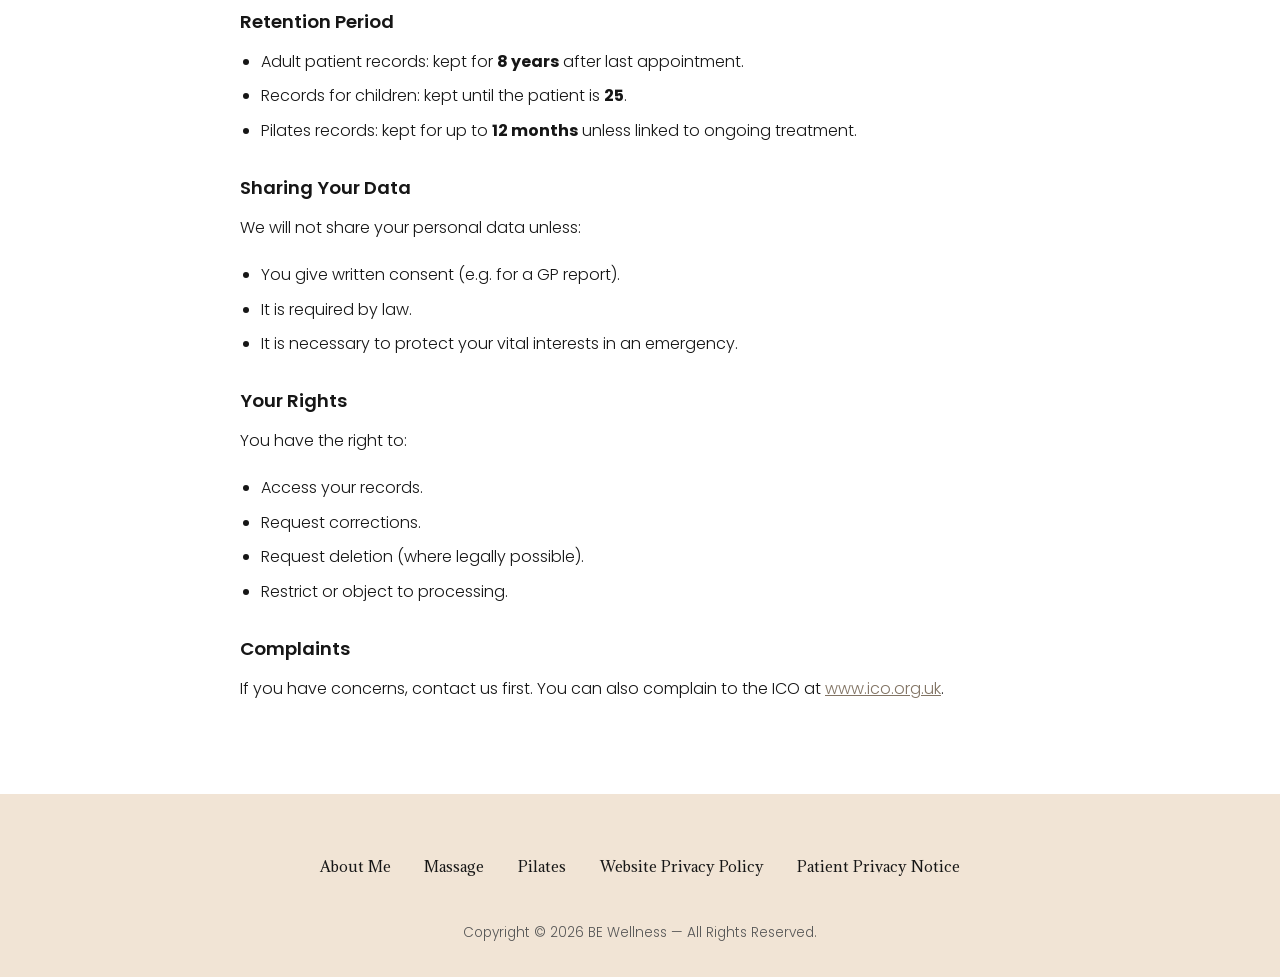
<file: patient-privacy-notice/index.html>
<!DOCTYPE html>
<html lang="en-GB">
<head>
  <meta charset="utf-8">
  <meta name="viewport" content="width=device-width, initial-scale=1">
  <title>Patient Privacy Notice | BE Wellness</title>
  <meta name="description" content="How Be Wellness Physio handles patient and Pilates participant information — clinical notes, health data and related records.">
  <link rel="canonical" href="https://bewellnessphysio.co.uk/patient-privacy-notice">
  <meta name="robots" content="noindex">
  <link rel="icon" href="/favicon.ico">
  <link rel="stylesheet" href="/css/style.css">
</head>
<body>

<header class="site-header">
  <div class="header-inner">
    <a class="logo" href="/" aria-label="BE Wellness home">
      <img src="/assets/images/be-wellness-logo-dark.png" alt="BE Wellness" width="68" height="69">
    </a>
    <button class="nav-toggle" aria-label="Menu" aria-expanded="false">
      <span></span><span></span><span></span>
    </button>
    <nav class="main-nav" aria-label="Main navigation">
      <ul>
        <li><a href="/">Home</a></li>
        <li><a href="/about-me/">About Me</a></li>
        <li><a href="/massage/">Massage</a></li>
        <li><a href="/pilates/">Pilates</a></li>
      </ul>
    </nav>
  </div>
</header>

<main>

  <section class="page-hero">
    <h1>Privacy Policy</h1>
  </section>

  <section class="section">
    <div class="narrow prose">
      <h2>Patient Privacy Notice</h2>

      <h2>Purpose of This Notice</h2>
      <p>This notice explains how Be Wellness Physio handles your personal information when you are a patient or Pilates class participant. It covers clinical notes, health information, and related records.</p>

      <h3>Data Controller</h3>
      <p>Be Wellness Physio<br>
      Email: <a href="mailto:beth@bewellnessphysio.co.uk">beth@bewellnessphysio.co.uk</a></p>

      <h3>What Information We Collect</h3>
      <p>We may collect:</p>
      <ul>
        <li>Identification: name, address, date of birth, contact details.</li>
        <li>Medical history and current health information.</li>
        <li>Physiotherapy assessment notes and treatment plans.</li>
        <li>Pilates attendance and participation records.</li>
        <li>GP/consultant reports or referrals.</li>
        <li>Emergency contact details.</li>
      </ul>

      <h3>Why We Collect &amp; Use Your Data</h3>
      <ul>
        <li>Provide treatment and exercise programmes.</li>
        <li><strong>Record clinical progress</strong> and comply with professional regulations.</li>
        <li><strong>Communicate with you</strong> about your care and appointments.</li>
        <li>Comply with legal and insurance requirements.</li>
      </ul>

      <h3>Lawful Basis for Processing</h3>
      <ul>
        <li><strong>Contract</strong> – to deliver the service you’ve requested.</li>
        <li><strong>Legal obligation</strong> – to maintain proper health records.</li>
        <li><strong>Legitimate interests</strong> – for clinic administration.</li>
        <li><strong>Provision of health care</strong> (Article 9(2)(h) UK GDPR) – for special category data.</li>
      </ul>

      <h3>How We Store &amp; Protect Your Data</h3>
      <ul>
        <li>Paper records stored in locked cabinets.</li>
        <li>Electronic records stored on encrypted systems with password protection.</li>
        <li>Access restricted to authorised personnel only.</li>
      </ul>

      <h3>Retention Period</h3>
      <ul>
        <li>Adult patient records: kept for <strong>8 years</strong> after last appointment.</li>
        <li>Records for children: kept until the patient is <strong>25</strong>.</li>
        <li>Pilates records: kept for up to <strong>12 months</strong> unless linked to ongoing treatment.</li>
      </ul>

      <h3>Sharing Your Data</h3>
      <p>We will not share your personal data unless:</p>
      <ul>
        <li>You give written consent (e.g. for a GP report).</li>
        <li>It is required by law.</li>
        <li>It is necessary to protect your vital interests in an emergency.</li>
      </ul>

      <h3>Your Rights</h3>
      <p>You have the right to:</p>
      <ul>
        <li>Access your records.</li>
        <li>Request corrections.</li>
        <li>Request deletion (where legally possible).</li>
        <li>Restrict or object to processing.</li>
      </ul>

      <h3>Complaints</h3>
      <p>If you have concerns, contact us first. You can also complain to the ICO at <a href="https://www.ico.org.uk" target="_blank" rel="noopener">www.ico.org.uk</a>.</p>
    </div>
  </section>

</main>

<footer class="site-footer">
  <div class="container">
    <nav aria-label="Footer">
      <ul>
        <li><a href="/about-me/">About Me</a></li>
        <li><a href="/massage/">Massage</a></li>
        <li><a href="/pilates/">Pilates</a></li>
        <li><a href="/website-privacy-policy/">Website Privacy Policy</a></li>
        <li><a href="/patient-privacy-notice/">Patient Privacy Notice</a></li>
      </ul>
    </nav>
    <p class="copyright">Copyright © 2026 BE Wellness — All Rights Reserved.</p>
  </div>
</footer>

<script src="/js/main.js"></script>
<script src="/js/consent.js" defer></script>
</body>
</html>
</file>
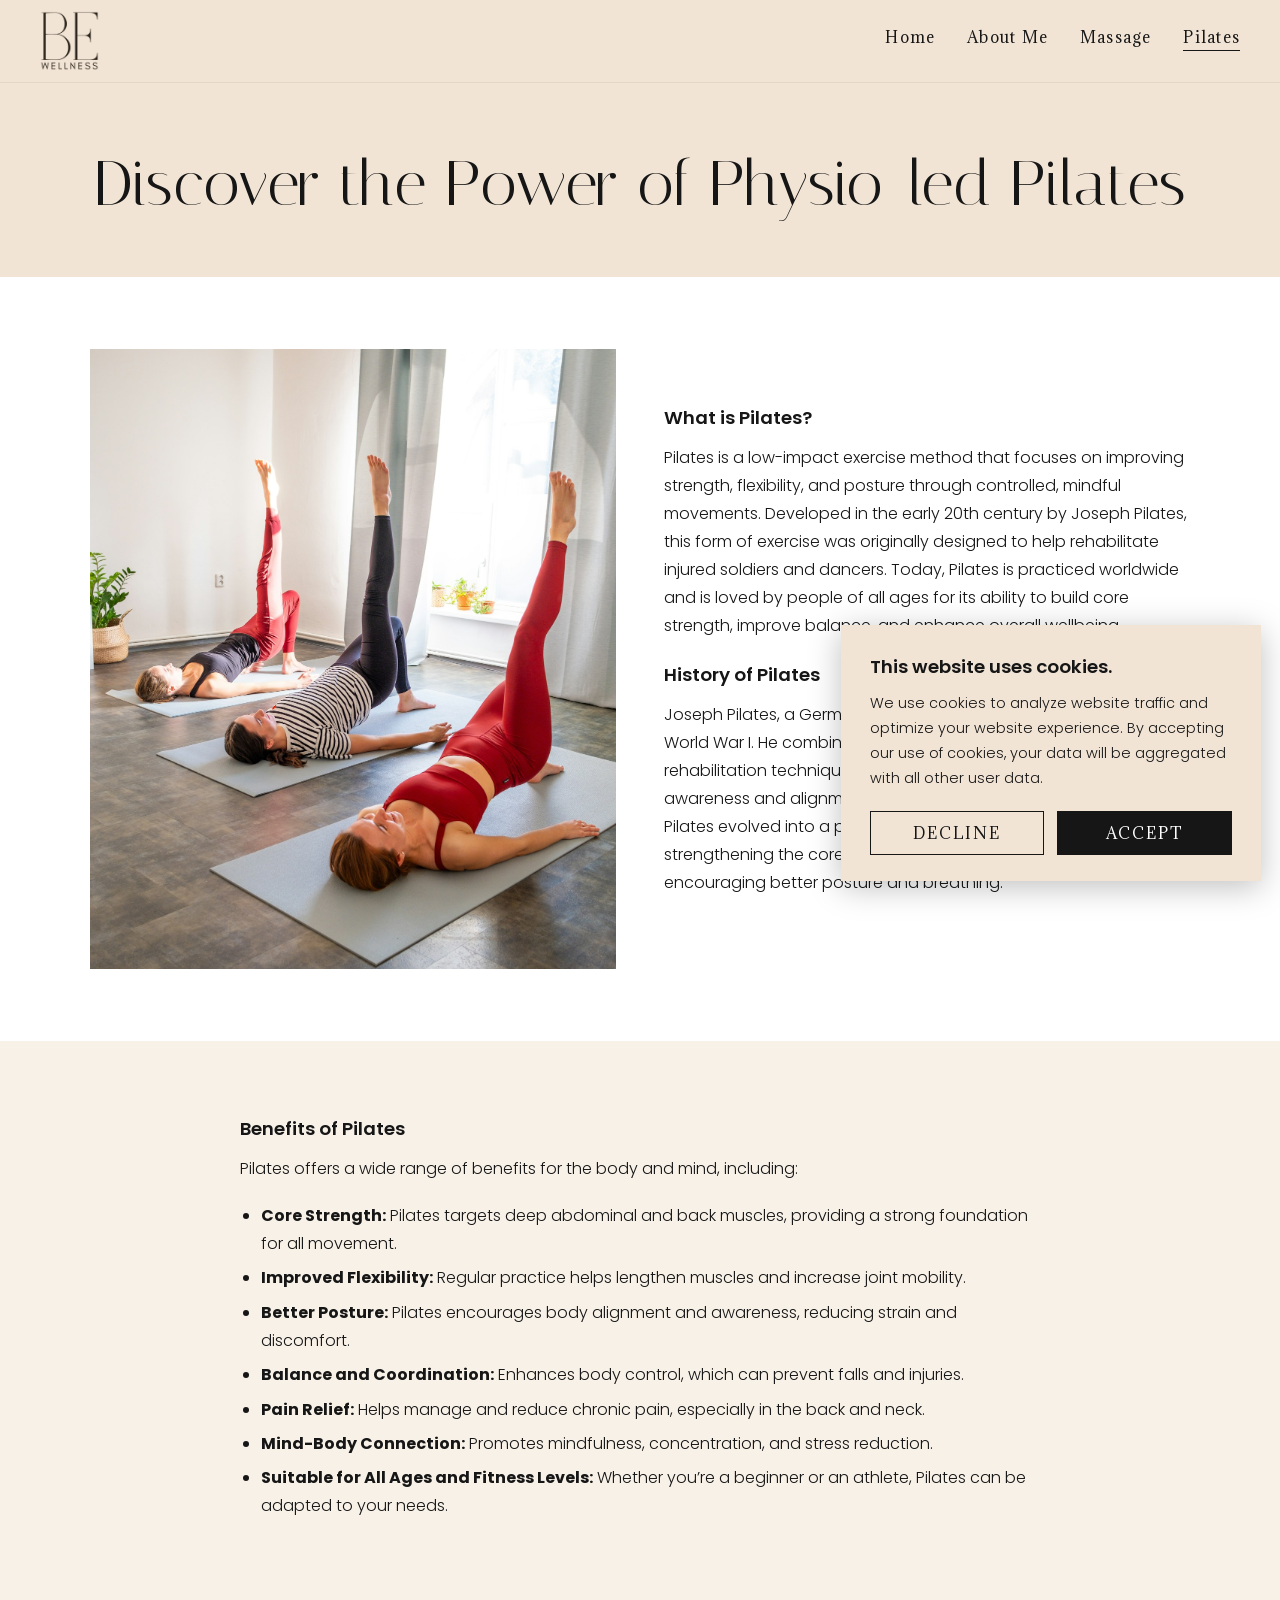
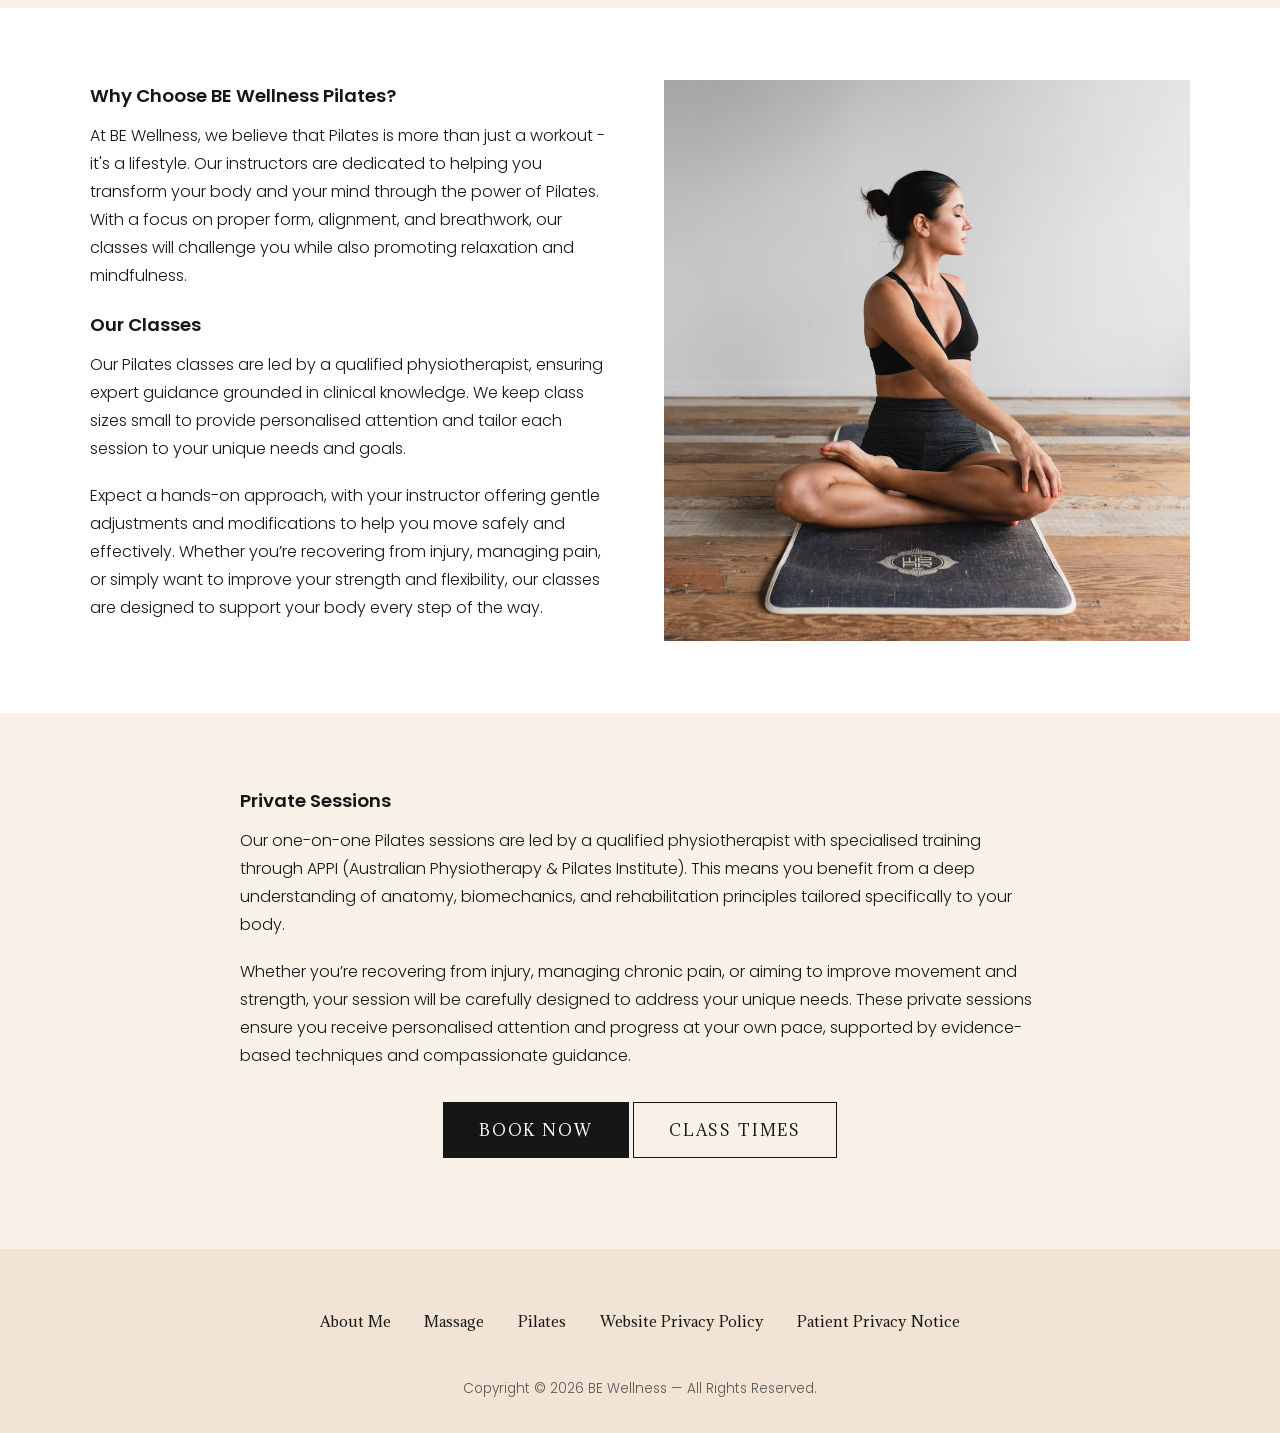
<file: pilates/index.html>
<!DOCTYPE html>
<html lang="en-GB">
<head>
  <meta charset="utf-8">
  <meta name="viewport" content="width=device-width, initial-scale=1">
  <title>Pilates | BE Wellness</title>
  <meta name="description" content="Physio-led Pilates classes and private 1:1 sessions in Mudeford and Bournemouth, taught by an APPI trained Chartered Physiotherapist.">
  <link rel="canonical" href="https://bewellnessphysio.co.uk/pilates">
  <meta property="og:title" content="Pilates | BE Wellness">
  <meta property="og:description" content="Physio-led Pilates classes and private 1:1 sessions in Mudeford and Bournemouth.">
  <meta property="og:type" content="website">
  <meta property="og:url" content="https://bewellnessphysio.co.uk/pilates">
  <meta property="og:site_name" content="BE Wellness">
  <meta property="og:locale" content="en_GB">
  <meta property="og:image" content="https://bewellnessphysio.co.uk/assets/images/pilates-bridge.jpg">
  <meta name="twitter:card" content="summary_large_image">
  <link rel="icon" href="/favicon.ico">
  <link rel="stylesheet" href="/css/style.css">
</head>
<body>

<header class="site-header">
  <div class="header-inner">
    <a class="logo" href="/" aria-label="BE Wellness home">
      <img src="/assets/images/be-wellness-logo-dark.png" alt="BE Wellness" width="68" height="69">
    </a>
    <button class="nav-toggle" aria-label="Menu" aria-expanded="false">
      <span></span><span></span><span></span>
    </button>
    <nav class="main-nav" aria-label="Main navigation">
      <ul>
        <li><a href="/">Home</a></li>
        <li><a href="/about-me/">About Me</a></li>
        <li><a href="/massage/">Massage</a></li>
        <li><a href="/pilates/" aria-current="page">Pilates</a></li>
      </ul>
    </nav>
  </div>
</header>

<main>

  <section class="page-hero">
    <h1>Discover the Power of Physio-led Pilates</h1>
  </section>

  <section class="section">
    <div class="container split">
      <img src="/assets/images/pilates-bridge.jpg" alt="Mat Pilates class practising bridge variations in a bright studio">
      <div>
        <h4>What is Pilates?</h4>
        <p>Pilates is a low-impact exercise method that focuses on improving strength, flexibility, and posture through controlled, mindful movements. Developed in the early 20th century by Joseph Pilates, this form of exercise was originally designed to help rehabilitate injured soldiers and dancers. Today, Pilates is practiced worldwide and is loved by people of all ages for its ability to build core strength, improve balance, and enhance overall wellbeing.</p>
        <h4>History of Pilates</h4>
        <p>Joseph Pilates, a German physical trainer, created Pilates during World War I. He combined elements of yoga, gymnastics, and rehabilitation techniques to develop a system that promotes body awareness and alignment. Initially used as a rehabilitation tool, Pilates evolved into a popular fitness practice focused on strengthening the core muscles, improving flexibility, and encouraging better posture and breathing.</p>
      </div>
    </div>
  </section>

  <section class="section section-cream">
    <div class="narrow">
      <h4>Benefits of Pilates</h4>
      <p>Pilates offers a wide range of benefits for the body and mind, including:</p>
      <ul>
        <li><strong>Core Strength:</strong> Pilates targets deep abdominal and back muscles, providing a strong foundation for all movement.</li>
        <li><strong>Improved Flexibility:</strong> Regular practice helps lengthen muscles and increase joint mobility.</li>
        <li><strong>Better Posture:</strong> Pilates encourages body alignment and awareness, reducing strain and discomfort.</li>
        <li><strong>Balance and Coordination:</strong> Enhances body control, which can prevent falls and injuries.</li>
        <li><strong>Pain Relief:</strong> Helps manage and reduce chronic pain, especially in the back and neck.</li>
        <li><strong>Mind-Body Connection:</strong> Promotes mindfulness, concentration, and stress reduction.</li>
        <li><strong>Suitable for All Ages and Fitness Levels:</strong> Whether you’re a beginner or an athlete, Pilates can be adapted to your needs.</li>
      </ul>
    </div>
  </section>

  <section class="section">
    <div class="container split">
      <div>
        <h4>Why Choose BE Wellness Pilates?</h4>
        <p>At BE Wellness, we believe that Pilates is more than just a workout - it's a lifestyle. Our instructors are dedicated to helping you transform your body and your mind through the power of Pilates. With a focus on proper form, alignment, and breathwork, our classes will challenge you while also promoting relaxation and mindfulness.</p>
        <h4>Our Classes</h4>
        <p>Our Pilates classes are led by a qualified physiotherapist, ensuring expert guidance grounded in clinical knowledge. We keep class sizes small to provide personalised attention and tailor each session to your unique needs and goals.</p>
        <p>Expect a hands-on approach, with your instructor offering gentle adjustments and modifications to help you move safely and effectively. Whether you’re recovering from injury, managing pain, or simply want to improve your strength and flexibility, our classes are designed to support your body every step of the way.</p>
      </div>
      <img src="/assets/images/pilates-mat.jpg" alt="Seated Pilates practice on a mat">
    </div>
  </section>

  <section class="section section-cream">
    <div class="narrow">
      <h4>Private Sessions</h4>
      <p>Our one-on-one Pilates sessions are led by a qualified physiotherapist with specialised training through APPI (Australian Physiotherapy &amp; Pilates Institute). This means you benefit from a deep understanding of anatomy, biomechanics, and rehabilitation principles tailored specifically to your body.</p>
      <p>Whether you’re recovering from injury, managing chronic pain, or aiming to improve movement and strength, your session will be carefully designed to address your unique needs. These private sessions ensure you receive personalised attention and progress at your own pace, supported by evidence-based techniques and compassionate guidance.</p>
      <p class="center mt-2">
        <a class="btn btn-dark" href="https://cal.eu/bewellness" target="_blank" rel="noopener">Book Now</a>
        <a class="btn btn-light" href="/#classes">Class Times</a>
      </p>
    </div>
  </section>

</main>

<footer class="site-footer">
  <div class="container">
    <nav aria-label="Footer">
      <ul>
        <li><a href="/about-me/">About Me</a></li>
        <li><a href="/massage/">Massage</a></li>
        <li><a href="/pilates/">Pilates</a></li>
        <li><a href="/website-privacy-policy/">Website Privacy Policy</a></li>
        <li><a href="/patient-privacy-notice/">Patient Privacy Notice</a></li>
      </ul>
    </nav>
    <p class="copyright">Copyright © 2026 BE Wellness — All Rights Reserved.</p>
  </div>
</footer>

<script src="/js/main.js"></script>
<script src="/js/consent.js" defer></script>
</body>
</html>
</file>
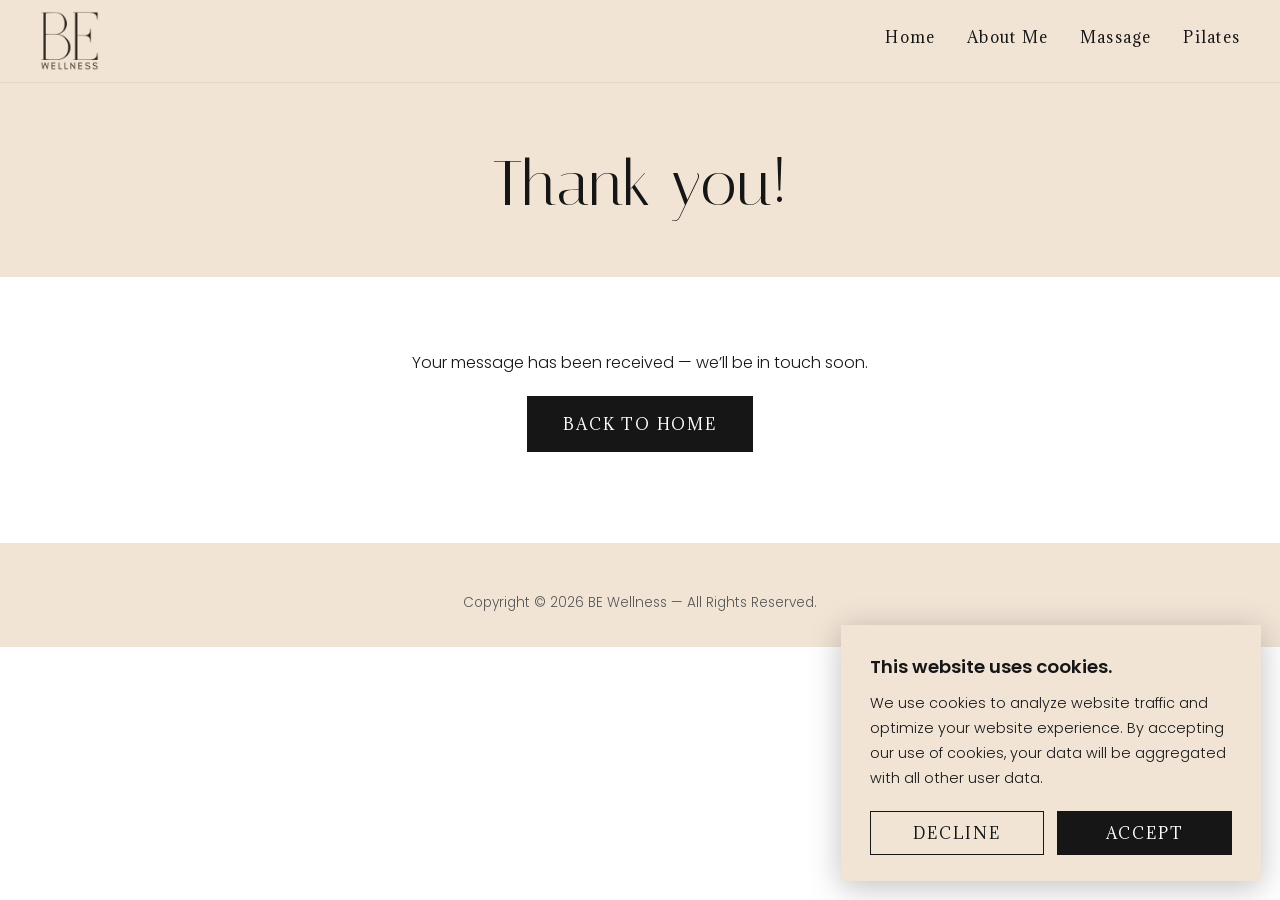
<file: thanks/index.html>
<!DOCTYPE html>
<html lang="en-GB">
<head>
  <meta charset="utf-8">
  <meta name="viewport" content="width=device-width, initial-scale=1">
  <title>Thank You | BE Wellness</title>
  <meta name="robots" content="noindex">
  <link rel="icon" href="/favicon.ico">
  <link rel="stylesheet" href="/css/style.css">
</head>
<body>

<header class="site-header">
  <div class="header-inner">
    <a class="logo" href="/" aria-label="BE Wellness home">
      <img src="/assets/images/be-wellness-logo-dark.png" alt="BE Wellness" width="68" height="69">
    </a>
    <button class="nav-toggle" aria-label="Menu" aria-expanded="false">
      <span></span><span></span><span></span>
    </button>
    <nav class="main-nav" aria-label="Main navigation">
      <ul>
        <li><a href="/">Home</a></li>
        <li><a href="/about-me/">About Me</a></li>
        <li><a href="/massage/">Massage</a></li>
        <li><a href="/pilates/">Pilates</a></li>
      </ul>
    </nav>
  </div>
</header>

<main>
  <section class="page-hero">
    <h1>Thank you!</h1>
  </section>
  <section class="section center">
    <div class="narrow">
      <p>Your message has been received — we’ll be in touch soon.</p>
      <p><a class="btn btn-dark" href="/">Back to Home</a></p>
    </div>
  </section>
</main>

<footer class="site-footer">
  <div class="container">
    <p class="copyright">Copyright © 2026 BE Wellness — All Rights Reserved.</p>
  </div>
</footer>

<script src="/js/main.js"></script>
<script src="/js/consent.js" defer></script>
</body>
</html>
</file>
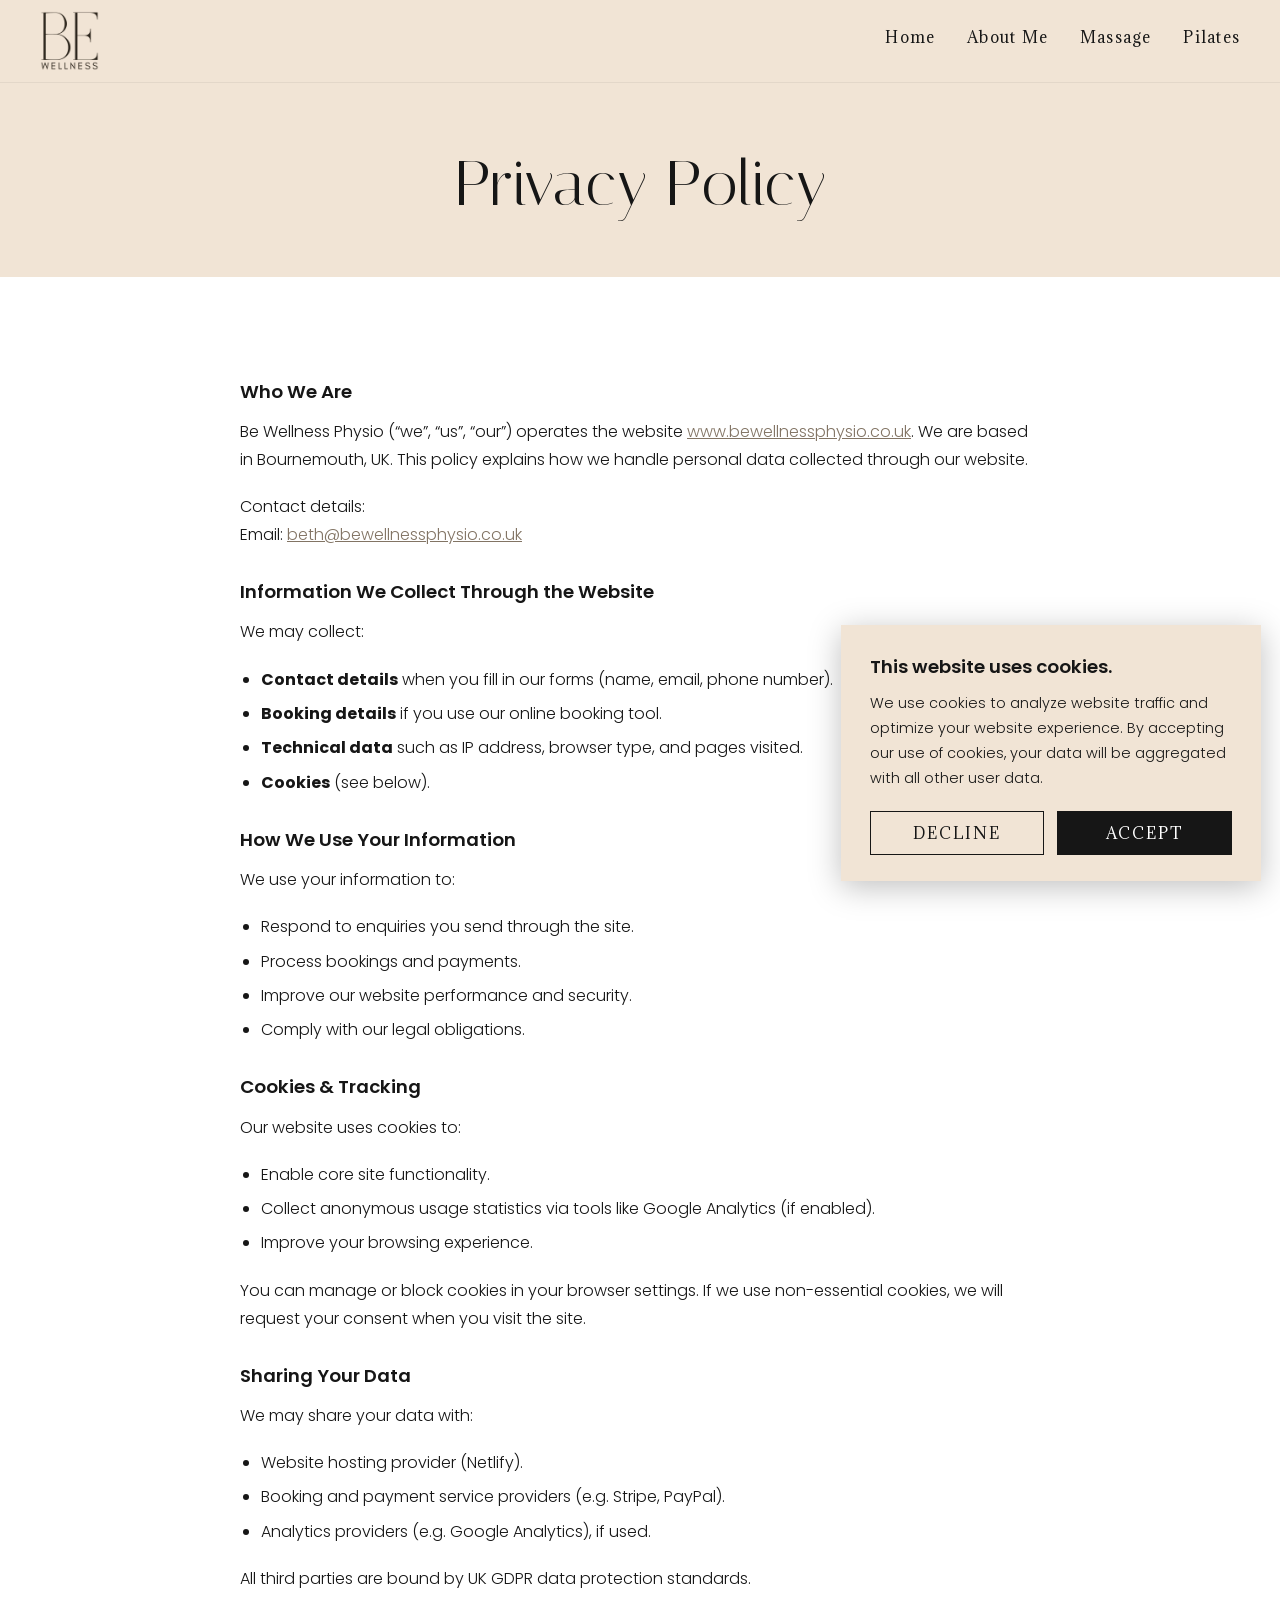
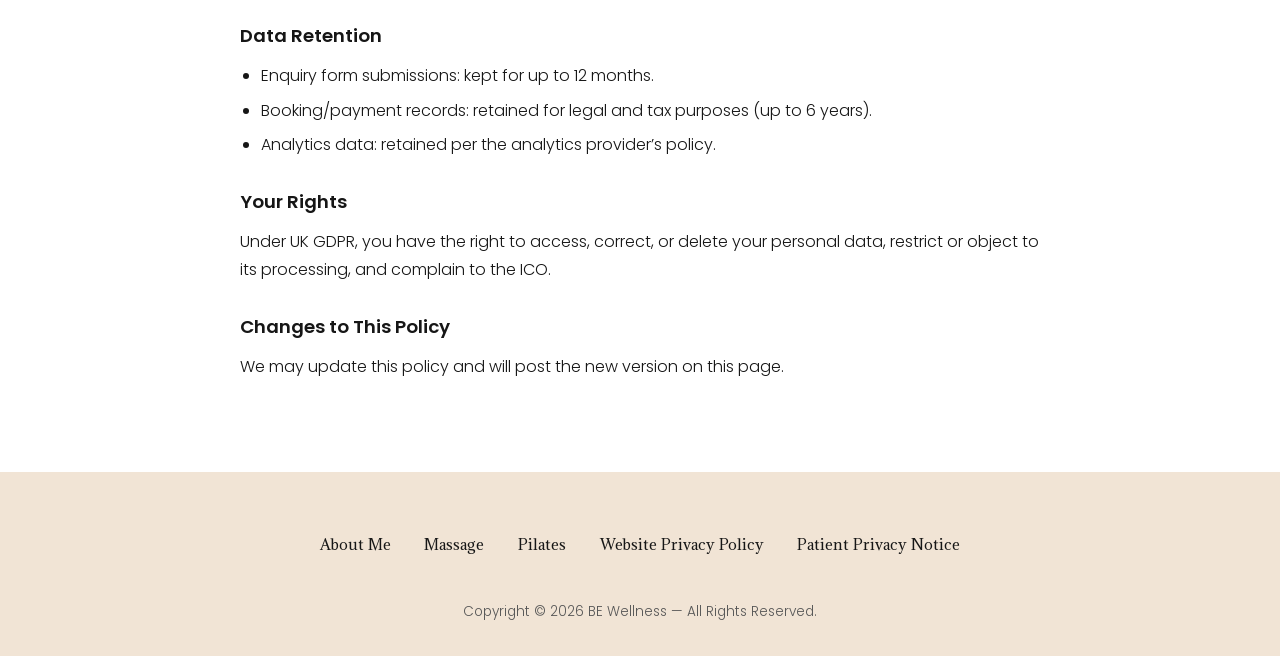
<file: website-privacy-policy/index.html>
<!DOCTYPE html>
<html lang="en-GB">
<head>
  <meta charset="utf-8">
  <meta name="viewport" content="width=device-width, initial-scale=1">
  <title>Website Privacy Policy | BE Wellness</title>
  <meta name="description" content="How Be Wellness Physio handles personal data collected through www.bewellnessphysio.co.uk.">
  <link rel="canonical" href="https://bewellnessphysio.co.uk/website-privacy-policy">
  <meta name="robots" content="noindex">
  <link rel="icon" href="/favicon.ico">
  <link rel="stylesheet" href="/css/style.css">
</head>
<body>

<header class="site-header">
  <div class="header-inner">
    <a class="logo" href="/" aria-label="BE Wellness home">
      <img src="/assets/images/be-wellness-logo-dark.png" alt="BE Wellness" width="68" height="69">
    </a>
    <button class="nav-toggle" aria-label="Menu" aria-expanded="false">
      <span></span><span></span><span></span>
    </button>
    <nav class="main-nav" aria-label="Main navigation">
      <ul>
        <li><a href="/">Home</a></li>
        <li><a href="/about-me/">About Me</a></li>
        <li><a href="/massage/">Massage</a></li>
        <li><a href="/pilates/">Pilates</a></li>
      </ul>
    </nav>
  </div>
</header>

<main>

  <section class="page-hero">
    <h1>Privacy Policy</h1>
  </section>

  <section class="section">
    <div class="narrow prose">
      <h3>Who We Are</h3>
      <p>Be Wellness Physio (“we”, “us”, “our”) operates the website <a href="https://bewellnessphysio.co.uk">www.bewellnessphysio.co.uk</a>. We are based in Bournemouth, UK. This policy explains how we handle personal data collected through our website.</p>
      <p>Contact details:<br>
      Email: <a href="mailto:beth@bewellnessphysio.co.uk">beth@bewellnessphysio.co.uk</a></p>

      <h3>Information We Collect Through the Website</h3>
      <p>We may collect:</p>
      <ul>
        <li><strong>Contact details</strong> when you fill in our forms (name, email, phone number).</li>
        <li><strong>Booking details</strong> if you use our online booking tool.</li>
        <li><strong>Technical data</strong> such as IP address, browser type, and pages visited.</li>
        <li><strong>Cookies</strong> (see below).</li>
      </ul>

      <h3>How We Use Your Information</h3>
      <p>We use your information to:</p>
      <ul>
        <li>Respond to enquiries you send through the site.</li>
        <li>Process bookings and payments.</li>
        <li>Improve our website performance and security.</li>
        <li>Comply with our legal obligations.</li>
      </ul>

      <h3>Cookies &amp; Tracking</h3>
      <p>Our website uses cookies to:</p>
      <ul>
        <li>Enable core site functionality.</li>
        <li>Collect anonymous usage statistics via tools like Google Analytics (if enabled).</li>
        <li>Improve your browsing experience.</li>
      </ul>
      <p>You can manage or block cookies in your browser settings. If we use non-essential cookies, we will request your consent when you visit the site.</p>

      <h3>Sharing Your Data</h3>
      <p>We may share your data with:</p>
      <ul>
        <li>Website hosting provider (Netlify).</li>
        <li>Booking and payment service providers (e.g. Stripe, PayPal).</li>
        <li>Analytics providers (e.g. Google Analytics), if used.</li>
      </ul>
      <p>All third parties are bound by UK GDPR data protection standards.</p>

      <h3>Data Retention</h3>
      <ul>
        <li>Enquiry form submissions: kept for up to 12 months.</li>
        <li>Booking/payment records: retained for legal and tax purposes (up to 6 years).</li>
        <li>Analytics data: retained per the analytics provider’s policy.</li>
      </ul>

      <h3>Your Rights</h3>
      <p>Under UK GDPR, you have the right to access, correct, or delete your personal data, restrict or object to its processing, and complain to the ICO.</p>

      <h3>Changes to This Policy</h3>
      <p>We may update this policy and will post the new version on this page.</p>
    </div>
  </section>

</main>

<footer class="site-footer">
  <div class="container">
    <nav aria-label="Footer">
      <ul>
        <li><a href="/about-me/">About Me</a></li>
        <li><a href="/massage/">Massage</a></li>
        <li><a href="/pilates/">Pilates</a></li>
        <li><a href="/website-privacy-policy/">Website Privacy Policy</a></li>
        <li><a href="/patient-privacy-notice/">Patient Privacy Notice</a></li>
      </ul>
    </nav>
    <p class="copyright">Copyright © 2026 BE Wellness — All Rights Reserved.</p>
  </div>
</footer>

<script src="/js/main.js"></script>
<script src="/js/consent.js" defer></script>
</body>
</html>
</file>
<file: css/style.css>
/* ============================================================
   BE Wellness — bewellnessphysio.co.uk
   Palette and type taken from the original site:
   cream #F1E4D5 · taupe #A48D6D · brown #827464 · ink #161616
   Italiana (display) · Poppins (body) · Adamina (buttons/accents)
   ============================================================ */

@font-face {
  font-family: 'Italiana';
  font-style: normal;
  font-weight: 400;
  font-display: swap;
  src: url('../assets/fonts/italiana-400.woff2') format('woff2');
}
@font-face {
  font-family: 'Adamina';
  font-style: normal;
  font-weight: 400;
  font-display: swap;
  src: url('../assets/fonts/adamina-400.woff2') format('woff2');
}
@font-face {
  font-family: 'Poppins';
  font-style: normal;
  font-weight: 300;
  font-display: swap;
  src: url('../assets/fonts/poppins-300.woff2') format('woff2');
}
@font-face {
  font-family: 'Poppins';
  font-style: normal;
  font-weight: 400;
  font-display: swap;
  src: url('../assets/fonts/poppins-400.woff2') format('woff2');
}
@font-face {
  font-family: 'Poppins';
  font-style: normal;
  font-weight: 600;
  font-display: swap;
  src: url('../assets/fonts/poppins-600.woff2') format('woff2');
}
@font-face {
  font-family: 'Poppins';
  font-style: normal;
  font-weight: 700;
  font-display: swap;
  src: url('../assets/fonts/poppins-700.woff2') format('woff2');
}

:root {
  --cream: #F1E4D5;
  --cream-soft: #F8F1E8;
  --taupe: #A48D6D;
  --taupe-dark: #827464;
  --brown-deep: #493E2F;
  --ink: #161616;
  --grey: #575757;
  --white: #ffffff;
  --display: 'Italiana', serif;
  --accent: 'Adamina', serif;
  --body: 'Poppins', arial, sans-serif;
}

*, *::before, *::after { box-sizing: border-box; }

html {
  scroll-behavior: smooth;
  -webkit-text-size-adjust: 100%;
}
[id] { scroll-margin-top: 72px; }

body {
  margin: 0;
  overflow-x: hidden;
  font-family: var(--body);
  font-weight: 300;
  font-size: 1rem;
  line-height: 1.75;
  color: var(--ink);
  background: var(--white);
  -webkit-font-smoothing: antialiased;
}

img { max-width: 100%; display: block; }

h1, h2, h3 {
  font-family: var(--display);
  font-weight: 400;
  line-height: 1.15;
  margin: 0 0 1rem;
  text-wrap: balance;
}
h1 { font-size: clamp(2.4rem, 5.5vw, 4rem); }
h2 { font-size: clamp(2rem, 4vw, 3rem); }
h3 { font-size: clamp(1.5rem, 2.6vw, 2rem); }
h4 {
  font-family: var(--body);
  font-weight: 600;
  font-size: 1.15rem;
  margin: 0 0 .6rem;
}

p { margin: 0 0 1.2rem; }
a { color: var(--taupe-dark); }
ul { padding-left: 1.3rem; }
li { margin-bottom: .4rem; }

.container {
  width: min(1100px, 92%);
  margin-inline: auto;
}
.narrow { width: min(800px, 92%); margin-inline: auto; }

/* ---------- buttons ---------- */
.btn {
  display: inline-block;
  font-family: var(--accent);
  font-size: .95rem;
  letter-spacing: .12em;
  text-transform: uppercase;
  text-decoration: none;
  text-align: center;
  padding: .85rem 2.2rem;
  border: 1px solid var(--ink);
  cursor: pointer;
  transition: background .25s, color .25s;
}
.btn-dark { background: var(--ink); color: var(--white); }
.btn-dark:hover { background: transparent; color: var(--ink); }
.btn-light { background: transparent; color: var(--ink); }
.btn-light:hover { background: var(--ink); color: var(--white); }
.btn-on-image {
  border-color: var(--white);
  background: transparent;
  color: var(--white);
}
.btn-on-image:hover { background: var(--white); color: var(--ink); }
.btn-solid-light {
  background: var(--cream-soft);
  border-color: var(--cream-soft);
  color: var(--ink);
}
.btn-solid-light:hover { background: transparent; color: var(--white); border-color: var(--white); }

/* ---------- header ---------- */
.site-header {
  background: var(--cream);
  padding: .7rem 0;
  position: sticky;
  top: 0;
  z-index: 50;
  border-bottom: 1px solid rgba(0,0,0,.06);
}
.header-inner {
  width: min(1200px, 94%);
  margin-inline: auto;
  display: flex;
  align-items: center;
  justify-content: space-between;
  flex-wrap: wrap;
}
.logo { display: block; line-height: 0; }
.logo img { height: 60px; width: auto; }

.main-nav ul {
  list-style: none;
  display: flex;
  gap: 2rem;
  margin: 0;
  padding: 0;
}
.main-nav a {
  font-family: var(--accent);
  font-size: .95rem;
  letter-spacing: .08em;
  color: var(--ink);
  text-decoration: none;
  padding-bottom: .2rem;
  border-bottom: 1px solid transparent;
}
.main-nav a:hover, .main-nav a[aria-current="page"] { border-bottom-color: var(--ink); }

.nav-toggle {
  display: none;
  background: none;
  border: 0;
  padding: .4rem;
  cursor: pointer;
}
.nav-toggle span {
  display: block;
  width: 26px; height: 2px;
  background: var(--ink);
  margin: 6px 0;
  transition: transform .25s, opacity .25s;
}

@media (max-width: 820px) {
  .nav-toggle { display: block; margin-right: -.4rem; padding: .7rem .4rem; }
  .nav-toggle span { margin: 5px 0; }
  .main-nav {
    position: absolute;
    top: 100%;
    left: 0;
    right: 0;
    display: none;
    background: var(--cream);
    border-top: 1px solid rgba(0,0,0,.08);
    border-bottom: 1px solid rgba(0,0,0,.08);
    box-shadow: 0 12px 24px rgba(0,0,0,.08);
  }
  .main-nav.open { display: block; }
  .main-nav ul { flex-direction: column; gap: 0; text-align: left; }
  .main-nav li { margin: 0; border-bottom: 1px solid rgba(0,0,0,.07); }
  .main-nav li:last-child { border-bottom: 0; }
  .main-nav a {
    display: block;
    padding: .95rem 4%;
    font-size: 1.05rem;
    border-bottom: 0;
  }
  .main-nav a[aria-current="page"] { background: rgba(255,255,255,.45); }
  .nav-open .nav-toggle span:nth-child(1) { transform: translateY(7px) rotate(45deg); }
  .nav-open .nav-toggle span:nth-child(2) { opacity: 0; }
  .nav-open .nav-toggle span:nth-child(3) { transform: translateY(-7px) rotate(-45deg); }
}

/* ---------- hero ---------- */
.hero {
  position: relative;
  min-height: 72vh;
  min-height: 72svh;
  display: flex;
  align-items: center;
  justify-content: center;
  text-align: center;
  color: var(--white);
  isolation: isolate;
  padding: 6rem 1rem;
}
.hero img.hero-bg {
  position: absolute;
  inset: 0;
  width: 100%; height: 100%;
  object-fit: cover;
  z-index: -2;
}
.hero::after {
  content: '';
  position: absolute;
  inset: 0;
  background: rgba(22, 22, 22, 0.42);
  z-index: -1;
}
.hero > div { max-width: 100%; }
.hero h1 { margin-bottom: 1.2rem; }
.hero p {
  max-width: min(34rem, 100%);
  margin: 0 auto 2rem;
  font-size: 1.05rem;
}
.hero .btn { margin: .4rem .5rem; }

/* page hero (inner pages) */
.page-hero {
  background: var(--cream);
  text-align: center;
  padding: 4rem 1rem 3.5rem;
}
.page-hero h1 { margin: 0; }

/* ---------- sections ---------- */
.section { padding: 4.5rem 0; }
.section-cream { background: var(--cream-soft); }
.section-dark { background: var(--brown-deep); color: var(--white); }
.section-dark a { color: var(--cream); }

.section-title {
  text-align: center;
  margin-bottom: 2.5rem;
}

.split {
  display: grid;
  grid-template-columns: 1fr 1fr;
  gap: 3rem;
  align-items: center;
}
.split img { width: 100%; height: 100%; max-height: 620px; object-fit: cover; }
@media (max-width: 820px) {
  .split { grid-template-columns: 1fr; }
}

/* ---------- price cards ---------- */
.cards {
  display: grid;
  grid-template-columns: repeat(auto-fit, minmax(260px, 1fr));
  gap: 2rem;
}
.card {
  background: var(--white);
  border: 1px solid rgba(0,0,0,.07);
  box-shadow: 0 1px 6px rgba(0,0,0,.06);
  display: flex;
  flex-direction: column;
}
.card img { height: 220px; width: 100%; object-fit: cover; }
.card-body { padding: 1.5rem 1.5rem 1.8rem; flex: 1; }
.price-row {
  display: flex;
  justify-content: space-between;
  align-items: baseline;
  gap: 1rem;
  margin-bottom: .5rem;
}
.price-row h4 { margin: 0; }
.price {
  font-family: var(--accent);
  font-size: 1.25rem;
  color: var(--taupe-dark);
  white-space: nowrap;
}
.card p { margin: 0; font-size: .95rem; color: var(--grey); }

/* ---------- event / classes ---------- */
.event-card {
  background: var(--white);
  border: 1px solid rgba(0,0,0,.08);
  padding: 2.5rem 2rem;
  text-align: center;
  max-width: 420px;
  margin-inline: auto;
}
.event-card .eyebrow {
  font-family: var(--accent);
  letter-spacing: .18em;
  text-transform: uppercase;
  font-size: .85rem;
  color: var(--taupe-dark);
  margin-bottom: .6rem;
}
.event-card h3 { margin-bottom: .4rem; }
.event-card .meta { color: var(--grey); font-size: .95rem; margin-bottom: 0; }

/* ---------- quote banner ---------- */
.quote-banner {
  position: relative;
  isolation: isolate;
  color: var(--white);
  text-align: center;
  padding: 7rem 1rem;
}
.quote-banner img {
  position: absolute; inset: 0;
  width: 100%; height: 100%;
  object-fit: cover;
  object-position: center 30%;
  z-index: -2;
}
.quote-banner::after {
  content: '';
  position: absolute; inset: 0;
  background: rgba(22,22,22,.5);
  z-index: -1;
}
.quote-banner blockquote {
  font-family: var(--display);
  font-size: clamp(1.4rem, 2.6vw, 2rem);
  line-height: 1.5;
  max-width: 46rem;
  margin: 0 auto;
}

/* ---------- forms ---------- */
form label {
  display: block;
  font-size: .9rem;
  font-weight: 400;
  margin-bottom: .35rem;
}
input, textarea {
  width: 100%;
  font-family: var(--body);
  font-size: 1rem;
  padding: .8rem .9rem;
  margin-bottom: 1.1rem;
  border: 1px solid rgba(0,0,0,.25);
  background: var(--white);
  color: var(--ink);
}
input:focus, textarea:focus {
  outline: 2px solid var(--taupe);
  outline-offset: 1px;
}
.inline-form {
  display: flex;
  gap: .8rem;
  max-width: min(480px, 100%);
  margin-inline: auto;
}
.inline-form input { margin-bottom: 0; flex: 1; }
@media (max-width: 560px) {
  .inline-form { flex-direction: column; }
}

/* ---------- FAQ ---------- */
.faq details {
  border-bottom: 1px solid rgba(0,0,0,.15);
  padding: 1.1rem 0;
}
.faq summary {
  font-family: var(--body);
  font-weight: 600;
  font-size: 1.05rem;
  cursor: pointer;
  list-style: none;
  display: flex;
  justify-content: space-between;
  align-items: center;
  gap: 1rem;
  min-height: 44px;
}
.faq summary::-webkit-details-marker { display: none; }
.faq summary::after {
  content: '+';
  font-family: var(--accent);
  font-size: 1.4rem;
  color: var(--taupe-dark);
  transition: transform .2s;
}
.faq details[open] summary::after { content: '\2212'; }
.faq details p { margin-top: 1rem; }

/* ---------- logo strip ---------- */
.logo-strip {
  display: flex;
  justify-content: center;
  align-items: center;
  flex-wrap: wrap;
  gap: 3.5rem;
  padding: 3rem 1rem;
}
.logo-strip img { height: 74px; width: auto; }
.logo-strip img[src*="hcpc"] { height: 50px; }
.logo-strip img[src*="hip-pilates"] { height: 52px; }

/* ---------- contact ---------- */
.contact-grid {
  display: grid;
  grid-template-columns: 1.2fr 1fr;
  gap: 3.5rem;
}
@media (max-width: 820px) {
  .contact-grid { grid-template-columns: 1fr; }
}
.contact-info h4 { font-family: var(--display); font-size: 1.6rem; font-weight: 400; }
.contact-info p { margin-bottom: .4rem; }

/* ---------- footer ---------- */
.site-footer {
  background: var(--cream);
  padding: 3rem 0 2rem;
  text-align: center;
}
.site-footer nav ul {
  list-style: none;
  display: flex;
  flex-wrap: wrap;
  justify-content: center;
  gap: 0 1.6rem;
  padding: 0;
  margin: 0 0 1.5rem;
}
.site-footer nav a {
  display: inline-block;
  padding: .75rem .25rem;
  font-family: var(--accent);
  font-size: .9rem;
  color: var(--ink);
  text-decoration: none;
}
.site-footer nav a:hover { text-decoration: underline; }
.site-footer .copyright {
  font-size: .85rem;
  color: var(--grey);
  margin: 0;
}

/* ---------- prose (privacy pages) ---------- */
.prose h2 {
  font-size: 1.9rem;
  margin-top: 2.5rem;
}
.prose h3 {
  font-family: var(--body);
  font-weight: 600;
  font-size: 1.15rem;
  margin-top: 2rem;
}
.prose ul { margin-bottom: 1.2rem; }

/* ---------- utilities ---------- */
.center { text-align: center; }
.mt-2 { margin-top: 2rem; }
.eyebrow {
  font-family: var(--accent);
  letter-spacing: .18em;
  text-transform: uppercase;
  font-size: .85rem;
  color: var(--taupe-dark);
}

/* ---------- cookie banner ---------- */
.cookie-banner {
  position: fixed;
  right: 1.2rem;
  bottom: 1.2rem;
  z-index: 100;
  max-width: min(420px, calc(100vw - 2.4rem));
  background: var(--cream);
  padding: 1.6rem 1.8rem;
  box-shadow: 0 6px 30px rgba(0,0,0,.25);
}
.cookie-banner h4 { margin-bottom: .5rem; }
.cookie-banner p { font-size: .9rem; margin-bottom: 1.2rem; }
.cookie-actions { display: flex; gap: .8rem; }
.cookie-actions .btn { flex: 1; padding: .7rem 1rem; }

@media (max-width: 600px) {
  .cookie-banner {
    left: .8rem;
    right: .8rem;
    bottom: .8rem;
    max-width: none;
    padding: 1.1rem 1.2rem;
  }
  .cookie-banner h4 { font-size: 1.05rem; margin-bottom: .3rem; }
  .cookie-banner p { font-size: .85rem; margin-bottom: .9rem; }
}

.contact-info a[href^="mailto:"] {
  display: inline-block;
  padding: .6rem 0;
}

/* ============================================================
   Mobile polish — tighter spacing, compact cards, clear hierarchy
   ============================================================ */
@media (max-width: 600px) {
  body { line-height: 1.65; }
  p { margin-bottom: 1rem; }
  h1 { font-size: 2.1rem; }
  h2 { font-size: 1.85rem; margin-bottom: .8rem; }
  h3 { font-size: 1.4rem; margin-bottom: .6rem; }
  h4 { font-size: 1.05rem; }

  .logo img { height: 44px; }
  .site-header { padding: .5rem 0; }

  .btn {
    font-size: .85rem;
    letter-spacing: .1em;
    padding: .85rem 1.4rem;
    display: block;
    width: 100%;
    max-width: 320px;
    margin-inline: auto;
  }
  .split .btn { margin-inline: 0; max-width: none; }
  .cookie-actions .btn { max-width: none; }
  .inline-form .btn { max-width: none; }

  .hero {
    min-height: 0;
    padding: 3.25rem 1.25rem 3rem;
  }
  .hero h1 { margin-bottom: .9rem; }
  .hero p { font-size: .98rem; margin-bottom: 1.5rem; }
  .hero .btn { margin: .6rem auto 0; }

  .page-hero { padding: 2.25rem 1.25rem 2rem; }
  .page-hero h1 { font-size: 1.9rem; }

  .section { padding: 2.75rem 0; }
  .section-title { margin-bottom: 1.5rem; }
  .narrow, .container { width: calc(100% - 2.5rem); }

  .split { gap: 1.5rem; }
  .split img {
    aspect-ratio: 4 / 3;
    height: auto;
    max-height: 280px;
    object-position: center 30%;
  }

  .eyebrow { font-size: .75rem; letter-spacing: .14em; text-wrap: balance; }

  .cards { gap: .75rem; }
  .card { flex-direction: row; align-items: stretch; }
  .card img {
    width: 104px;
    height: auto;
    min-height: 104px;
    flex: none;
  }
  .card-body {
    padding: .9rem 1rem;
    display: flex;
    flex-direction: column;
    justify-content: center;
  }
  .price-row { gap: .75rem; margin-bottom: .3rem; }
  .price-row h4 { font-size: 1rem; line-height: 1.3; }
  .price { font-size: 1.1rem; }
  .card p { font-size: .85rem; line-height: 1.5; }
  #prices h3.center { margin-bottom: .3rem; }
  #prices .eyebrow { margin-bottom: 0; }
  #prices .mt-2 { margin-top: 1.25rem; }

  .event-card { padding: 1.75rem 1.25rem; }
  #classes .center { margin-top: 2rem !important; }

  .quote-banner { padding: 3.5rem 1.5rem; }
  .quote-banner blockquote { font-size: 1.35rem; line-height: 1.45; }

  .faq details { padding: .45rem 0; }
  .faq summary { font-size: 1rem; }
  .faq details p { margin: .6rem 0 .8rem; font-size: .95rem; }

  input, textarea { margin-bottom: .9rem; padding: .75rem .85rem; }
  .contact-grid { gap: 2rem; }
  .contact-info h4 { font-size: 1.4rem; }

  .logo-strip {
    display: grid;
    grid-template-columns: 1fr 1fr;
    justify-items: center;
    align-items: center;
    gap: 1.5rem 1rem;
    padding: 2rem 1.5rem;
  }
  .logo-strip img { height: 46px; width: auto; max-width: 100%; }
  .logo-strip img[src*="hcpc"] { height: 40px; }
  .logo-strip img[src*="hip-pilates"] { height: 42px; }

  .site-footer { padding: 1.5rem 0 1.75rem; }
  .site-footer nav ul { gap: 0 1.25rem; margin-bottom: .75rem; }
  .site-footer nav a { padding: .6rem .2rem; font-size: .85rem; }
  .site-footer .copyright { font-size: .78rem; }

  .prose h2 { font-size: 1.5rem; margin-top: 1.75rem; }
  ul { padding-left: 1.15rem; }
}
</file>
